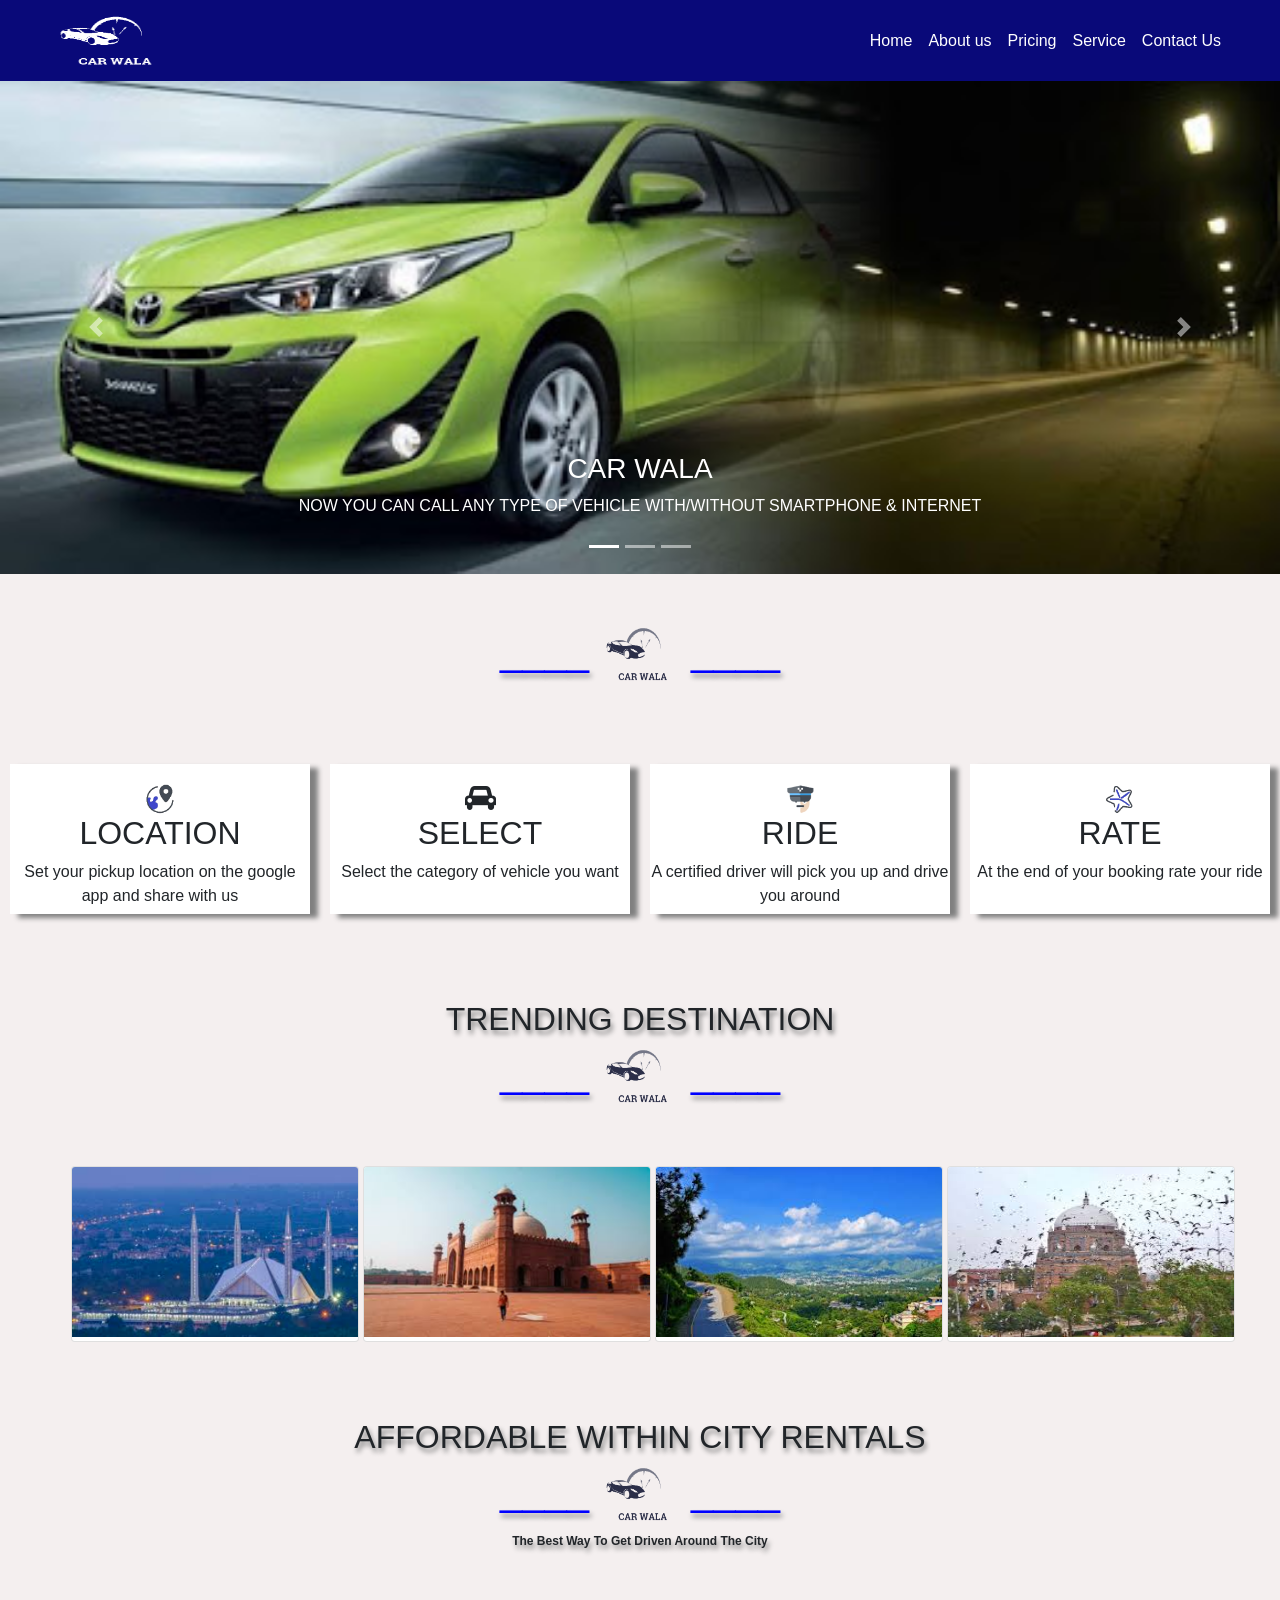
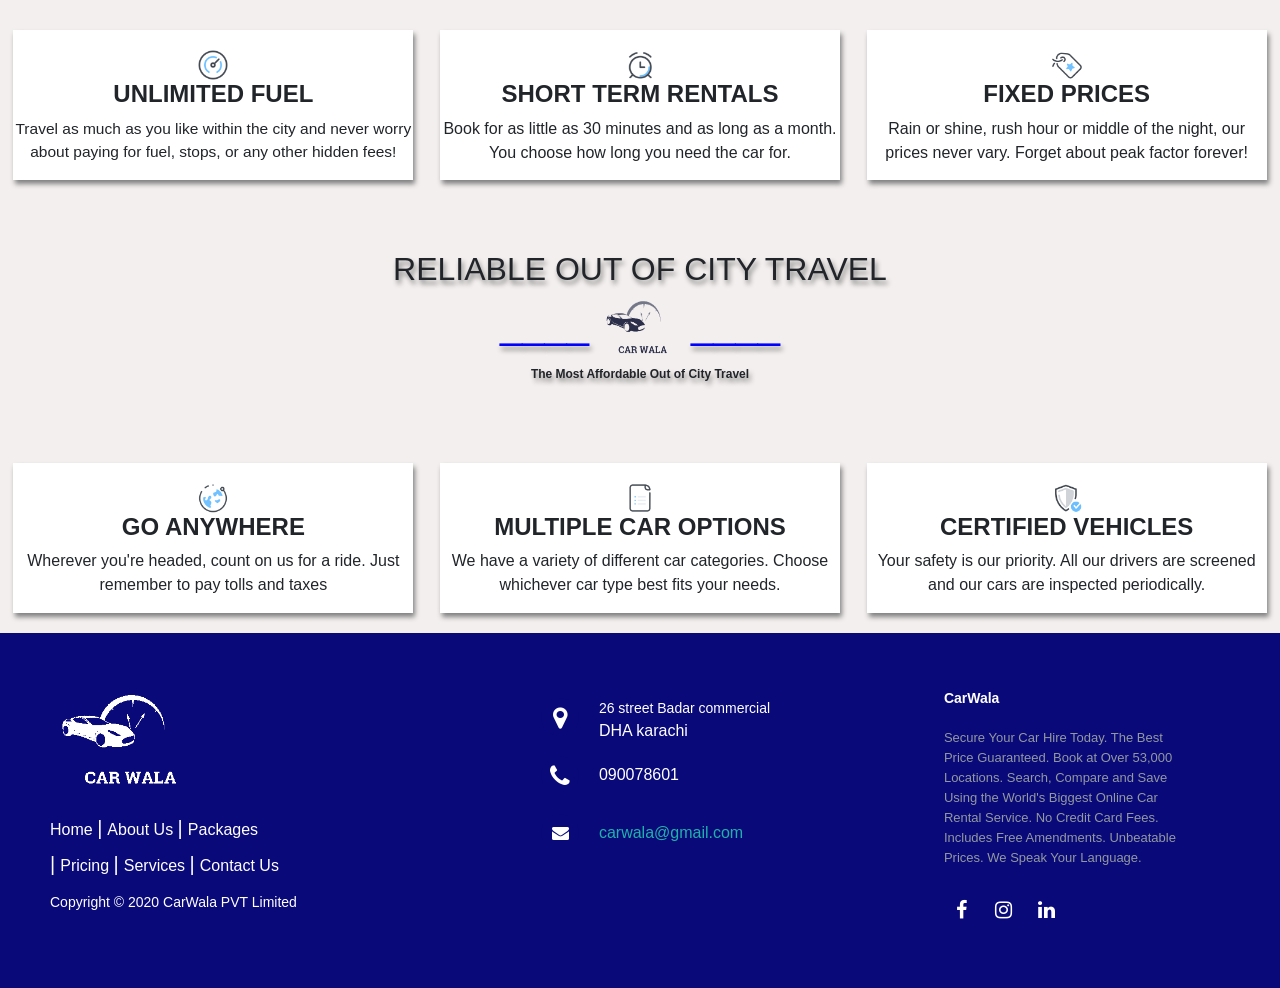
<file: Assignment 4 (Static Website)/index.html>
<!DOCTYPE html>
<html lang="en">

<head>
    <meta charset="UTF-8">
    <meta name="viewport" content="width=device-width, initial-scale=1.0">
    <title>Document</title>
    <link rel="stylesheet" href="https://stackpath.bootstrapcdn.com/bootstrap/4.5.0/css/bootstrap.min.css"
        integrity="sha384-9aIt2nRpC12Uk9gS9baDl411NQApFmC26EwAOH8WgZl5MYYxFfc+NcPb1dKGj7Sk" crossorigin="anonymous">
    <link rel="stylesheet" href="style.css">
    <link rel="stylesheet" href="https://cdnjs.cloudflare.com/ajax/libs/font-awesome/4.7.0/css/font-awesome.min.css">
    <script src="app.js"></script>

</head>

<body>
    <div>
        <nav class="navbar navbar-expand-lg navbar-light bg-light sticky-top">
            <a class="navbar-brand " href="#">
                <img style="margin-left: 35px;" height="55px" width="120px" src="./images/logo2.png" alt="">
            </a>
            <button class="navbar-toggler type=" type="button" data-toggle="collapse" data-target="#navbarText"
                aria-controls="navbarText" aria-expanded="false" aria-label="Toggle navigation ">
                <span class="navbar-toggler-icon "></span>
            </button>
            <div class="collapse navbar-collapse" id="navbarText">
                <ul class="navbar-nav mr-auto">
                </ul>
                <span class="navbar-text">
                    <ul class="navbar-nav mr-auto">
                        <li class="nav-item active">
                            <a class="nav-link" href="index.html">Home <span class="sr-only">(current)</span></a>
                        </li>
                        <li class="nav-item">
                            <a class="nav-link" href="./aboutus.html">About us </a>
                        </li>
                        
                        <li class="nav-item">
                            <a class="nav-link" href="./price.html">Pricing</a>
                        </li>
                        <li class="nav-item">
                            <a class="nav-link" href="service.html">Service</a>
                        </li>
                        <li class="nav-item">
                            <a class="nav-link" href="./contact.html">Contact Us</a>
                        </li>
                    </ul>
                </span>
            </div>
        </nav>
    </div>
    <div id="carouselExampleCaptions" class="carousel slide" data-ride="carousel">
        <ol class="carousel-indicators">
            <li data-target="#carouselExampleCaptions" data-slide-to="0" class="active"></li>
            <li data-target="#carouselExampleCaptions" data-slide-to="1"></li>
            <li data-target="#carouselExampleCaptions" data-slide-to="2"></li>
        </ol>
        <div class="carousel-inner">
            <div class="carousel-item active">
                <img src="./images/slider2.jpg" class="d-block w-100" alt="...">
                <div class="carousel-caption d-none d-md-block">
                    <h3>CAR WALA</h3>
                    <p>NOW YOU CAN CALL ANY TYPE OF VEHICLE WITH/WITHOUT SMARTPHONE & INTERNET</p>
                </div>
            </div>
            <div class="carousel-item">
                <img height="500px" src="./images/slider1.webp" class="d-block w-100" alt="...">

            </div>
            <div class="carousel-item">
                <img src="./images/slider4k.jpg" class="d-block w-100" alt="...">

            </div>
        </div>
        <a class="carousel-control-prev" href="#carouselExampleCaptions" role="button" data-slide="prev">
            <span class="carousel-control-prev-icon" aria-hidden="true"></span>
            <span class="sr-only">Previous</span>
        </a>
        <a class="carousel-control-next" href="#carouselExampleCaptions" role="button" data-slide="next">
            <span class="carousel-control-next-icon" aria-hidden="true"></span>
            <span class="sr-only">Next</span>
        </a>
    </div>
    <div class="card-top">
        <!-- <h3>RENTING CARS HAS NEVER EASY</h3> -->
        <h1 style="color: blue;">____ <img width="80px" height="60px" src="./images/logo.png" alt=""> ____</h1>
    </div>


    <div class="MainClass">

        <div class="card1">
            <div>
                <img width="30px" src="./images/location.png" alt="">
            </div>
            <div>
                <h2>LOCATION</h2>
                <p>Set your pickup location on the google app and share with us</p>
            </div>

        </div>
        <div class="card2">
            <div>
                <i class="fa fa-car" aria-hidden="true"></i>
            </div>
            <div>
                <h2>SELECT</h2>
                <p>Select the category of vehicle you want</p>
            </div>
        </div>
        <div class="card3">
            <div>
                <img width="30px" src="./images/driver.png" alt="">
            </div>
            <div>
                <h2>RIDE</h2>
                <p>A certified driver will pick you up and drive you around</p>

            </div>
        </div>
        <div class="card4">
            <div>
                <img width="30px" src="./images/rating.png" alt="">
            </div>
            <div>
                <h2>RATE</h2>
                <p>At the end of your booking rate your ride</p>
            </div>
        </div>

    </div>
    <!-- Image Gallery -->
    <div class="container">

        <div class="card-top">
            <h2>TRENDING DESTINATION</h2>
            <h1 style="color: blue;">____ <img width="80px" height="60px" src="./images/logo.png" alt=""> ____</h1>
        </div>
        <div class="mediaa">
            <div class="row">
                <div class="col-sm-12 col-md-6 col-lg-3">
                    <div class="card" style="width: 18rem; height: 11rem;">
                        <img class="card-img-top" src="./images/islamabad.png" alt="Card image cap">
                        <div class="overlay">
                            <div class="text">ISLAMABAD</div>
                        </div>
                    </div>
                </div>
                <div class="col-sm-12 col-md-6 col-lg-3">
                    <div class="card" style="width: 18rem; height: 11rem;">
                        <img class="card-img-top" src="./images/lahore.png" alt="Card image cap">
                        <div class="overlay">
                            <div class="text">LAHORE</div>
                        </div>
                    </div>
                </div>

                <div class="col-sm-12 col-md-6 col-lg-3">
                    <div class="card" style="width:18rem; height: 11rem;">
                        <img class="card-img-top" src="./images/mansehra.jpeg" alt="Card image cap">
                        <div class="overlay">
                            <div class="text">MANSEHRA</div>
                        </div>
                    </div>
                </div>

                <div class="col-sm-12 col-md-6 col-lg-3">
                    <div class="card" style="width:18rem; height: 11rem;">
                        <img class="card-img-top" src="./images/multan.jpeg" alt="Card image cap">
                        <div class="overlay">
                            <div class="text">MULTAN</div>
                        </div>
                    </div>
                </div>
            </div>

        </div>
    </div>

    <!-- prices -->
    <div class="card-top">
        <h2>AFFORDABLE WITHIN CITY RENTALS</h2>
        <h1 style="color: blue;">____ <img width="80px" height="60px" src="./images/logo.png" alt=""> ____</h1>
        <p class="para">The Best Way To Get Driven Around The City </p>

    </div>

    <div class="MainClass">


        <div class="card1-1">
            <div>
                <img width="30px" src="./images/unlimited-fuel.png" alt="">
            </div>
            <div>
                <h4><b> UNLIMITED FUEL</b> </h4>
                <p style="font-size: 15.5px;">Travel as much as you like within the city and never worry about paying for fuel, stops, or any other hidden fees!<p>
            </div>

        </div>
        <div class="card2-1">
            <div>
                <img width="30px" src="./images/short-term-rentals-1.png" alt="">
            </div>
            <div>
                <h4> <b>SHORT TERM RENTALS</b> </h4>
                <p>Book for as little as 30 minutes and as long as a month. You choose how long you need the car for.</p>

            </div>
        </div>
        <div class="card3-1">
            <div>
                <img width="30px" src="./images/fix-prices.png" alt="">
            </div>
            <div>
                <h4> <b>FIXED PRICES</b> </h4>
                <p>Rain or shine, rush hour or middle of the night, our prices never vary. Forget about peak factor forever!</p>
            </div>
        </div>

    </div>



    <!-- Reliable -->
    <div class="card-top">
        <h2>RELIABLE OUT OF CITY TRAVEL</h2>
        <h1 style="color: blue;">____ <img width="80px" height="60px" src="./images/logo.png" alt=""> ____</h1>
        <p class="para">The Most Affordable Out of City Travel</p>

    </div>
    <div class="MainClass">


        <div class="card1-1">
            <div>
                <img width="30px" src="./images/go-anywhere.png" alt="">
            </div>
            <div>
                <h4><b>GO ANYWHERE</b> </h4>
                <p>Wherever you're headed, count on us for a ride. Just remember to pay tolls and taxes</p>
            </div>

        </div>
        <div class="card2-1">
            <div>
                <img width="30px" src="./images/multiple-options.png" alt="">
            </div>
            <div>
                <h4> <b>MULTIPLE CAR OPTIONS</b> </h4>
                <p>We have a variety of different car categories. Choose whichever car type best fits your needs.</p>

            </div>
        </div>
        <div class="card3-1">
            <div>
                <img width="30px" src="./images/certified-cars-1.png" alt="">
            </div>
            <div>
                <h4> <b>CERTIFIED VEHICLES</b> </h4>
                <p>Your safety is our priority. All our drivers are screened and our cars are inspected periodically.
                </p>
            </div>
        </div>

    </div>

    </div>

    <!-- footer -->
    <footer class="footer-distributed">

        <div class="footer-left">

            <h3><img height="102px" src="./images/logo2.png" alt=""></h3>

            <p class="footer-links">
                <a href="#" class="link-1">Home</a>

                <a href="#">About Us</a>

                <a href="#">Packages</a>
                <br>

                <a href="#">Pricing</a>

                <a href="#">Services</a>

                <a href="#">Contact Us</a>
            </p>

            <p class="footer-company-name">Copyright © 2020 CarWala PVT Limited</p>
        </div>

        <div class="footer-center">

            <div>
                <i class="fa fa-map-marker"></i>
                <p><span>26 street Badar commercial</span> DHA karachi</p>
            </div>

            <div>
                <i class="fa fa-phone"></i>
                <p>090078601</p>
            </div>

            <div>
                <i class="fa fa-envelope"></i>
                <p><a href="mailto:support@company.com">carwala@gmail.com</a></p>
            </div>

        </div>

        <div class="footer-right">

            <p class="footer-company-about">
                <span>CarWala</span>
                Secure Your Car Hire Today. The Best Price Guaranteed. Book at Over 53,000 Locations.
                Search, Compare and Save Using the World's Biggest Online Car Rental Service. No Credit Card Fees.
                Includes Free Amendments. Unbeatable Prices. We Speak Your Language.</p>

            <div class="footer-icons">

                <a href="#"><i class="fa fa-facebook"></i></a>
                <a href="#"><i class="fa fa-instagram"></i></a>
                <a href="#"><i class="fa fa-linkedin"></i></a>
            </div>

        </div>

    </footer>

    <script src="https://code.jquery.com/jquery-3.5.1.slim.min.js"
        integrity="sha384-DfXdz2htPH0lsSSs5nCTpuj/zy4C+OGpamoFVy38MVBnE+IbbVYUew+OrCXaRkfj"
        crossorigin="anonymous"></script>
    <script src="https://cdn.jsdelivr.net/npm/popper.js@1.16.0/dist/umd/popper.min.js"
        integrity="sha384-Q6E9RHvbIyZFJoft+2mJbHaEWldlvI9IOYy5n3zV9zzTtmI3UksdQRVvoxMfooAo"
        crossorigin="anonymous"></script>
    <script src="https://stackpath.bootstrapcdn.com/bootstrap/4.5.0/js/bootstrap.min.js"
        integrity="sha384-OgVRvuATP1z7JjHLkuOU7Xw704+h835Lr+6QL9UvYjZE3Ipu6Tp75j7Bh/kR0JKI"
        crossorigin="anonymous"></script>
</body>

</html>
</file>
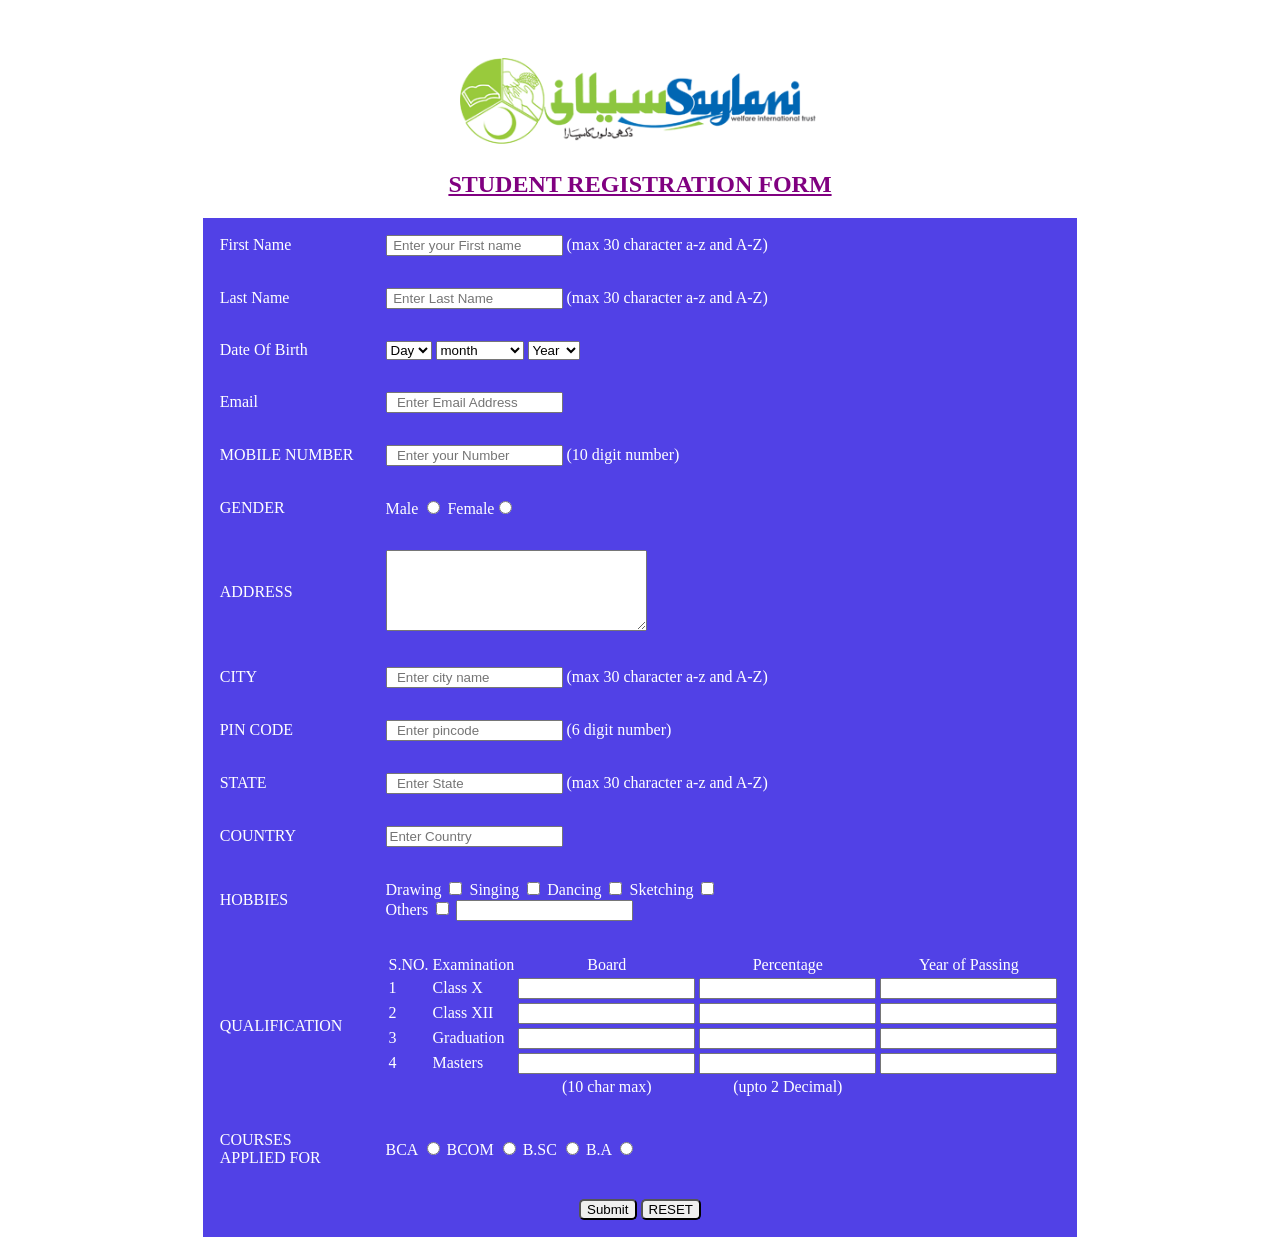
<file: public/index.html>
<!DOCTYPE html>
<html lang="en">
<head>
    <meta charset="UTF-8">
    <meta name="viewport" content="width=device-width, initial-scale=1.0">
    <title>Document</title>
    <link rel="stylesheet" href="style.css">
</head>
<body>
    <img class="logo" src="./images/Saylani-logo.png" alt="logo">
    <h2 class="heading"><center><u><b> STUDENT REGISTRATION FORM</b></u></center></h2>
    <div>
        <center >
            <form action="">
                <table cellpadding=15; class="container" >
                    <tr>
                        <td>First Name</td>
                        <td><input type="text" name="First Name" maxlength="30" placeholder=" Enter your First name">  (max 30 character a-z and A-Z)</td>
                        
                    </tr>
                    <tr>
                        <td>Last Name</td>
                        <td><input type="text" name="Last Name" maxlength="30" placeholder=" Enter Last Name"> (max 30 character a-z and A-Z)</td>
                    </tr>
                    <tr>
                        <td>Date Of Birth</td>
                        <td>
                        
                        <select name="Date">
                            <option>Day</option>
                            <option>01</option>
                            <option>02</option>
                            <option>03</option>
                            <option>04</option>
                            <option>05</option>
                            <option>06</option>
                            <option>07</option>
                            <option>08</option>
                            <option>09</option>
                            <option>10</option>
                            <option>11</option>
                            <option>12</option>
                            <option>13</option>
                            <option>14</option>
                            <option>15</option>
                            <option>16</option>
                            <option>17</option>
                            <option>18</option>
                            <option>19</option>
                            <option>20</option>
                            <option>21</option>
                            <option>22</option>
                            <option>23</option>
                            <option>24</option>
                            <option>25</option>
                            <option>26</option>
                            <option>27</option>
                            <option>28</option>
                            <option>29</option>
                            <option>30</option>
                            <option>31</option>
                        </select>
                        <select name="month">
                            <option>month</option>
                            <option>January</option>
                            <option>February</option>
                            <option>March</option>
                            <option>April</option>
                            <option>May</option>
                            <option>June</option>
                            <option>July</option>
                            <option>August</option>
                            <option>September</option>
                            <option>October</option>
                            <option>November</option>
                            <option>December</option>
                        </select>

                        <select name="Year">
                            <option>  Year </option>
                            <option value="1993">1993</option>
                            <option value="1992">1992</option>
                            <option value="1991">1991</option>
                            <option value="1990">1990</option>
                            <option value="1989">1989</option>
                            <option value="1988">1988</option>
                            <option value="1987">1987</option>
                            <option value="1986">1986</option>
                            <option value="1985">1985</option>
                            <option value="1984">1984</option>
                            <option value="1983">1983</option>
                            <option value="1982">1982</option>
                            <option value="1981">1981</option>
                            <option value="1980">1980</option>
                            <option value="1979">1979</option>
                            <option value="1978">1978</option>
                            <option value="1977">1977</option>
                            <option value="1976">1976</option>
                            <option value="1975">1975</option>
                            <option value="1974">1974</option>
                            <option value="1973">1973</option>
                            <option value="1972">1972</option>
                            <option value="1971">1971</option>
                            <option value="1970">1970</option>
                            <option value="1969">1969</option>
                            <option value="1968">1968</option>
                            <option value="1967">1967</option>
                            <option value="1966">1966</option>
                            <option value="1965">1965</option>
                            <option value="1964">1964</option>
                            <option value="1963">1963</option>
                            <option value="1962">1962</option>
                            <option value="1961">1961</option>
                            <option value="1960">1960</option>
                            <option value="1959">1959</option>
                            <option value="1958">1958</option>
                            <option value="1957">1957</option>
                            <option value="1956">1956</option>
                            <option value="1955">1955</option>
                            <option value="1954">1954</option>
                            <option value="1953">1953</option>
                            <option value="1952">1952</option>
                            <option value="1951">1951</option>
                            <option value="1950">1950</option>
                            <option value="1949">1949</option>
                            <option value="1948">1948</option>
                            <option value="1947">1947</option>
                        </select>
                    </Td>
                    </tr>
                    <tr>
                        <td>Email </td>
                        <td><input type="email" name="email" maxlength="30" placeholder="  Enter Email Address"></td>
                    </tr>
                    <tr>
                        <td>MOBILE NUMBER</td>
                        <td><input type="number" name="number" maxlength="10" placeholder="  Enter your Number"> (10 digit number)</td>
                    </tr>
                    <tr>
                        <td>GENDER</td>
                        <td>
                            Male <input type="radio" name="GENDER">
                            Female<input type="radio" name="GENDER"> 
                        </td>
                    </tr>
                    <tr>
                        <td>ADDRESS</td>
                        <td><textarea name="ADDRESS" cols="30" rows="5"></textarea></td>
                    </tr>
                    <tr>
                        <td>CITY</td>
                        <td><input type="text" name="CITY" placeholder="  Enter city name" maxlength="30">  (max 30 character a-z and A-Z)</td>
                    </tr>
                    <tr>
                        <td>PIN CODE</td>
                        <td><input type="number" name="PIN CODE" maxlength="6" placeholder="  Enter pincode">  (6 digit number)</td>
                    </tr>
                    <tr>
                        <td>STATE</td>
                        <td><input type="text" name="STATE" maxlength="30" placeholder="  Enter State">  (max 30 character a-z and A-Z)</td>
                    </tr>
                    <tr>
                        <td>COUNTRY</td>
                        <td><input type="text" name="COUNTRY" placeholder="Enter Country "></td>
                    </tr>
                    <tr>
                        <td>HOBBIES</td>
                        <td>
                            Drawing <input type="checkbox" name="HOBBIES" >
                            Singing <input type="checkbox" name="HOBBIES">
                            Dancing <input type="checkbox" name="HOBBIES">
                            Sketching <input type="checkbox" name="HOBBIES"><br>
                            Others <input type="checkbox" name="HOBBIES">
                            <input type="text" name="HOBBIES" >
                        </td>
                    </tr>
             <tr>
                <td>QUALIFICATION</td>
                <td>
                    <table cellpading='15'>
                        <tr>
                            <td>
                                S.NO.
                            </td>
                            <td >Examination</td>
                            <td style="text-align: center;">Board</td>
                            <td style="text-align: center;">
                                Percentage
                            </td>
                            <td style="text-align: center;">Year of Passing</td>
                        </tr>
                        <tr>
                            <td >1</td>
                            <td >Class X</td>
                            <td>
                                <input type="text" name="Examination">
                            </td>
                            <td>
                                <input type="text" name="Board">
                            </td>
                            <td>        
                                <input type="text" name="Percentage">
                            </td>
                            <tr>
                                <td >2</td>
                                <td >Class XII</td>
                                <td>
                                    <input type="text" name="Examination">
                                </td>
                                <td>
                                    <input type="text" name="Board">
                                </td>
                                <td>        
                                    <input type="text" name="Percentage">
                                </td>
                                <tr>
                                    <td >3</td>
                                    <td >Graduation</td>
                                    <td>
                                        <input type="text" name="Examination">
                                    </td>
                                    <td>
                                        <input type="text" name="Board">
                                    </td>
                                    <td>        
                                        <input type="text" name="Percentage">
                                    </td>
                                    <tr>
                                        <td >4</td>
                                        <td >Masters</td>
                                        <td>
                                            <input type="text" name="Examination">
                                        </td>
                                        <td>
                                            <input type="text" name="Board">
                                        </td>
                                        <td>        
                                            <input type="text" name="Percentage">
                                        </td>
                                    <tr>
                                        <td></td>
                                        <td></td>
                                        <td style="text-align: center;">    (10 char max)</td>
                                        <td style="text-align: center;">(upto 2 Decimal)</td>
                                    </tr>
                                    
                            </table>
                        </td>
                        <tr>
                            <td>COURSES <br> APPLIED FOR</td>
                            <td>
                                BCA <input type="radio" name="COURSES">
                                BCOM <input type="radio" name="COURSES">
                                B.SC <input type="radio" name="COURSES">
                                B.A <input type="radio" name="COURSES">
                            </td>
                            
                        </tr>

                    </tr>
                </tr>
                
                <tr>
                    <td colspan=3 class="BTM">
                        <a href="./child.html"><button type="button" style="border-radius: 5px;">Submit</button></a>
                        
                        <button type="reset" style="border-radius: 5px;">RESET</button>
                            
                    </td>
                </tr>

                    
            </table>
            </form>
        
        </center>
    </div>
    
</body>
</html>
</file>
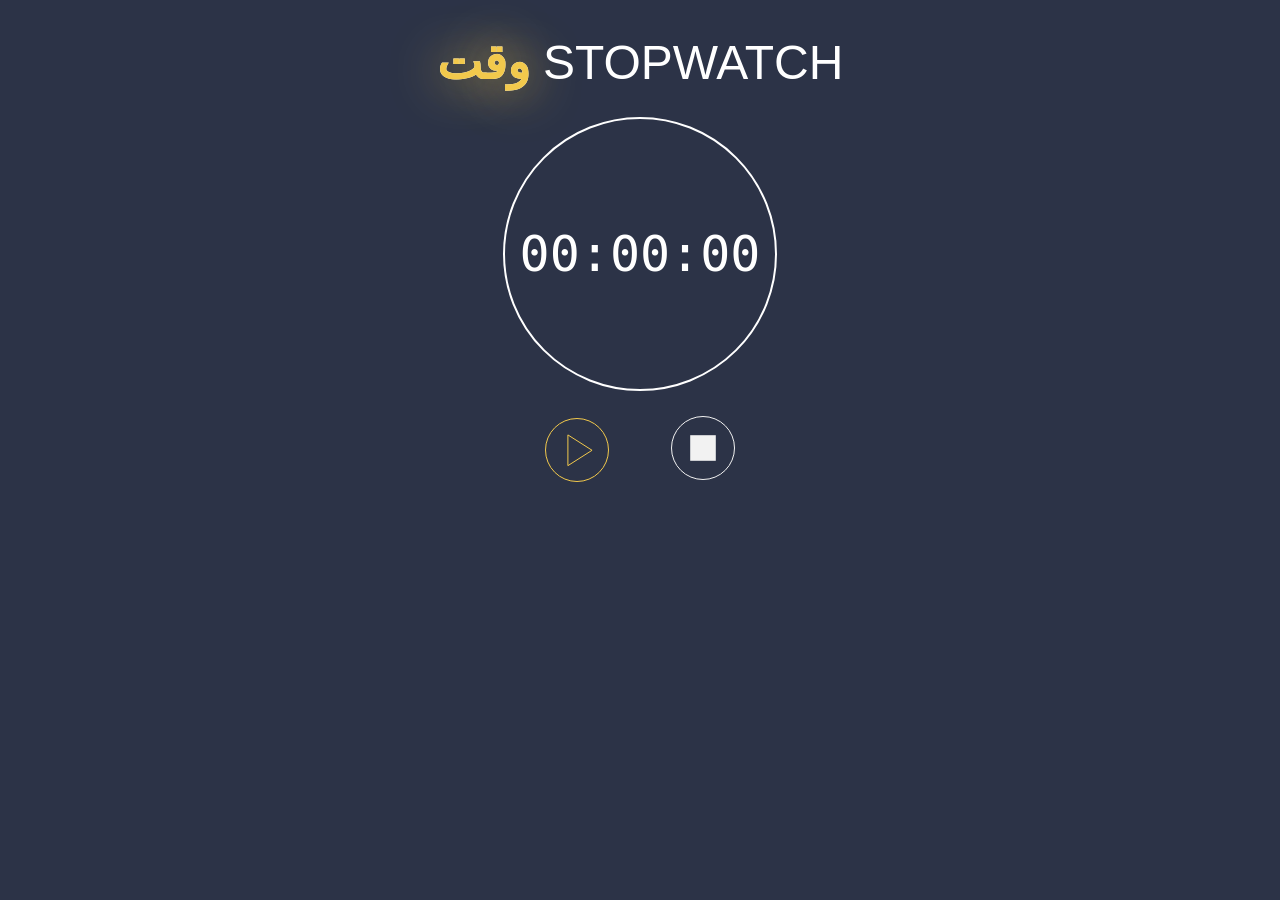
<file: stopwatch/index.html>
<!DOCTYPE html>
<html lang="en">
  <head>
    <meta charset="UTF-8" />
    <meta name="viewport" content="width=device-width, initial-scale=1.0" />
    <title>Gold Stopwatch</title>
    <link rel="stylesheet" href="style.css" />
    
  </head>

  <body>
    <div class="stopwatch">
      <h1><span class="gold">وقت</span> STOPWATCH</h1>
      <div class="circle">
        <span class="time" id="display">00:00:00</span>
      </div>

      <div class="controls">
        <button class="buttonPlay">
          <img id="playButton" src="./images/play-button_opkxmt.svg">
          <img id="pauseButton" src="./images/pause-button_pinhpy.svg"> </button>

        <button class="buttonReset">
          <img id="resetButton" src="./images/reset-button_mdv6wf.svg" />
        </button>
      </div>
    </div>
    <script src="script.js"></script>
  </body>
</html>
</file>
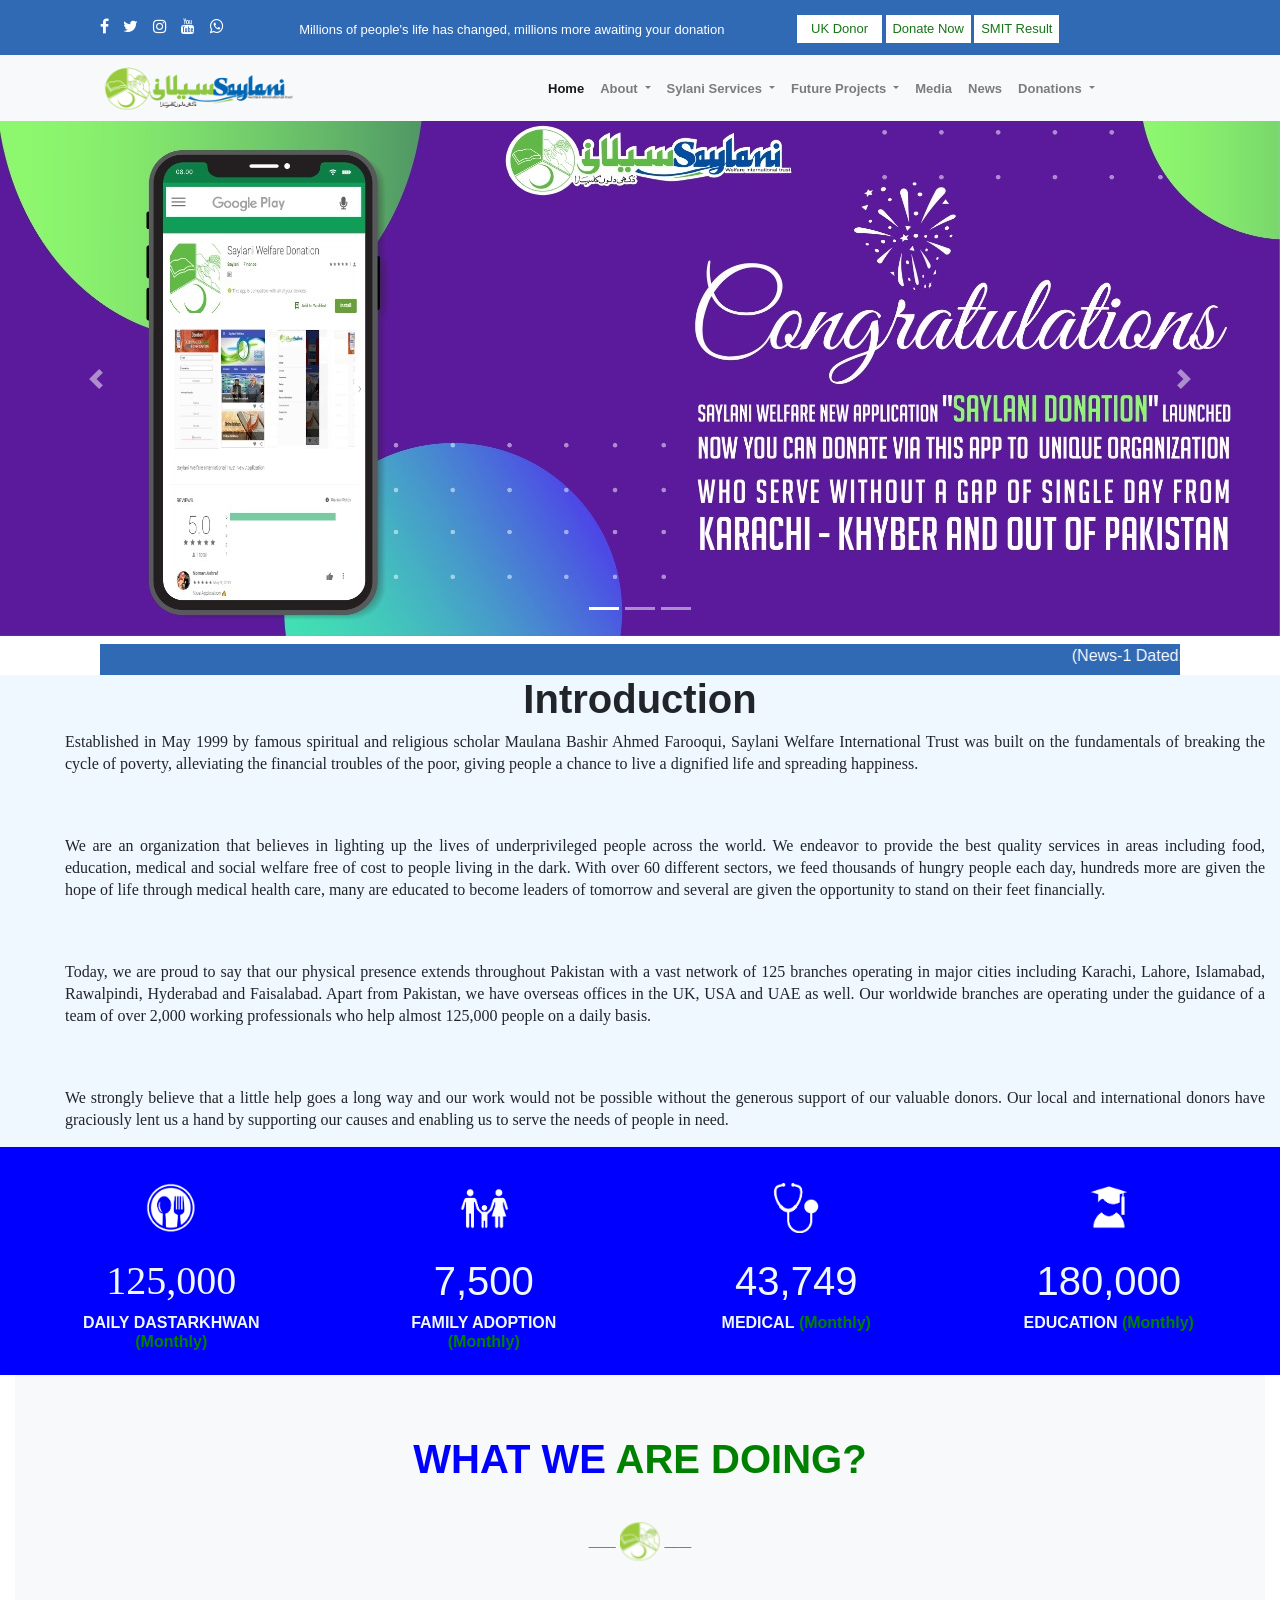
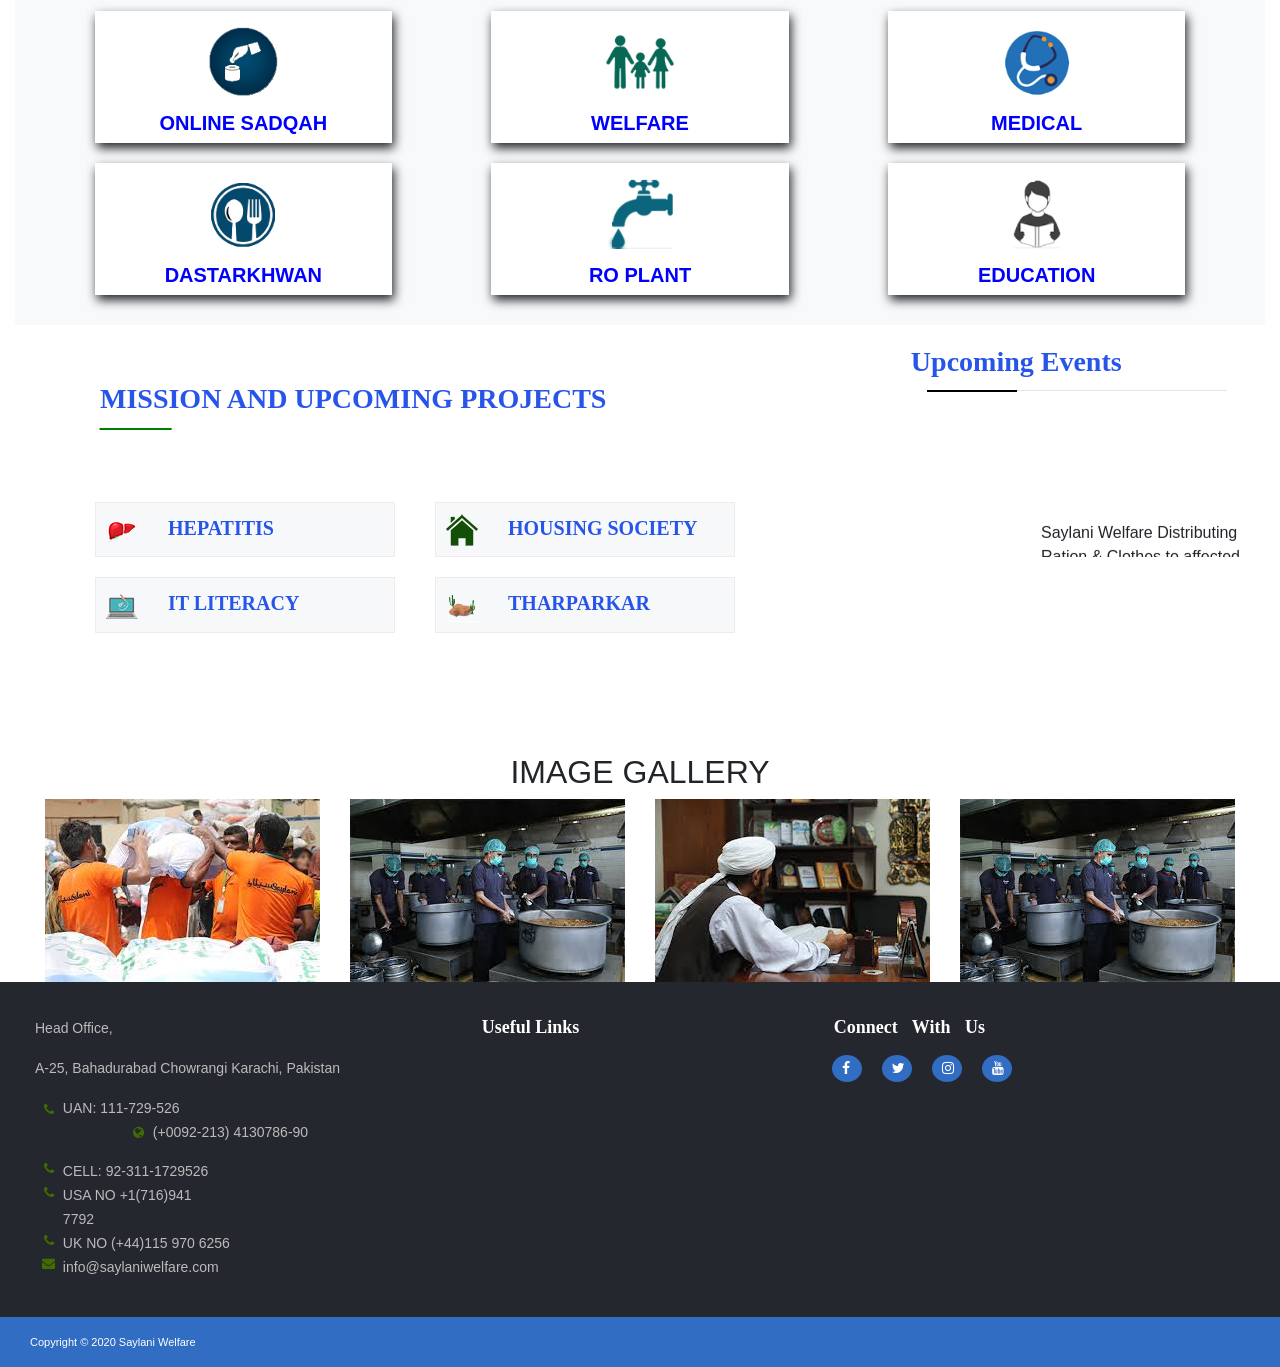
<file: Assignment 3 (Saylani Home Page)/public/index.html>
<!doctype html>
<html>

<head>
	<meta charset="utf-8">
	<title>Untitled Document</title>
	<link rel="stylesheet" href="style.css">
	<link rel="stylesheet" href="https://stackpath.bootstrapcdn.com/bootstrap/4.4.1/css/bootstrap.min.css">
	<link rel="stylesheet" href="https://stackpath.bootstrapcdn.com/font-awesome/4.7.0/css/font-awesome.min.css">
</head>

<body>

	<div style="padding-left: 100px;" class="container-fluid topnav">
		<div class="row">
			<div class="col-lg-2 col-md-3  socialicon">

				<a><i class="fa fa-facebook" style="color: white;"></i></a>
				<a><i class="fa fa-twitter" style="color: white;"></i></a>
				<a><i class="fa fa-instagram" style="color: white;"></i></a>
				<a><i class="fa fa-youtube" style="color: white;"></i></a>
				<a><i class="fa fa-whatsapp" style="color: white;"></i></a>

			</div>

			<div class="col-lg-5 col-md-5  toptext">
				<a>Millions of people's life has changed, millions more awaiting your donation</a>
			</div>
			<div class="col-md-4  topnavbutton">
				<a><button type="button" class="tpbtn"> UK Donor </button></a>
				<a><button type="button" class="tpbtn"> Donate Now </button></a>
				<a><button type="button" class="tpbtn"> SMIT Result </button></a>
			</div>
		</div>
	</div>
	<nav style="padding-left: 100px;" class="navbar navbar-expand-lg navbar-light bg-light">
		<div class="main">
			<div class="sylani">
				<img src="./images/saylanilogo.png" style="height:50px; width:200px;" alt="sylani">
			</div>
		</div>
		<button class="navbar-toggler" type="button" data-toggle="collapse" data-target="#navbarNavDropdown"
			aria-controls="navbarNavDropdown" aria-expanded="false" aria-label="Toggle navigation">
			<span class="navbar-toggler-icon"></span>
		</button>
		<div style="margin-left: 200px; padding-left: 40px;" class="collapse navbar-collapse " id="navbarNavDropdown">
			<ul class="navbar-nav">
				<li class="nav-item active">
					<a class="nav-link" href="#">
						<bold>Home</bold><span class="sr-only">(current)</span>
					</a>
				</li>
				<li class="nav-item dropdown">
					<a class="nav-link dropdown-toggle" href="#" id="navbarDropdownMenuLink" role="button"
						data-toggle="dropdown" aria-haspopup="true" aria-expanded="false">
						<bold>About</bold><span class="sr-only">(current)</span>
					</a>
					<div class="dropdown-menu" aria-labelledby="navbarDropdownMenuLink">
						<a class="dropdown-item" href="#">Introduction</a>
						<a class="dropdown-item" href="#">Chairman Message</a>
						<a class="dropdown-item" href="#">Sylani Annual Report</a>
					</div>
				</li>
				<li class="nav-item dropdown">
					<a class="nav-link dropdown-toggle" href="#" id="navbarDropdownMenuLink" role="button"
						data-toggle="dropdown" aria-haspopup="true" aria-expanded="false">
						<bold>Sylani Services</bold> <span class="sr-only">(current)</span>
					</a>
					<div class="dropdown-menu" aria-labelledby="navbarDropdownMenuLink">
						<a class="dropdown-item" href="#">Education</a>
						<a class="dropdown-item" href="#">Medical</a>
						<a class="dropdown-item" href="#">Welfare</a>
						<a class="dropdown-item" href="#">Hajj Application Form</a>
						<a class="dropdown-item" href="#">Sylani Dastarkhawan</a>
						<a class="dropdown-item" href="#">Sylani Ro Plant</a>
						<a class="dropdown-item" href="#">Online Sadqah</a>
						<a class="dropdown-item" href="#">Online Taweezat/Istekhara</a>
						<a class="dropdown-item" href="#">Sylani Job Bank</a>
						<a class="dropdown-item" href="#">Online Quran Academy</a>
						<a class="dropdown-item" href="#">Books</a>
						<a class="dropdown-item" href="#">Sylani Massajid</a>
					</div>
				</li>
				<li class="nav-item dropdown">
					<a class="nav-link dropdown-toggle" href="#" id="navbarDropdownMenuLink" role="button"
						data-toggle="dropdown" aria-haspopup="true" aria-expanded="false">
						<bold>Future Projects</bold><span class="sr-only">(current)</span>
					</a>
					<div class="dropdown-menu" aria-labelledby="navbarDropdownMenuLink">
						<a class="dropdown-item" href="#">Sylani University</a>
						<a class="dropdown-item" href="#">Sylani City</a>
					</div>
				</li>
				<li class="nav-item">
					<a class="nav-link" href="#">Media<span class="sr-only">(current)</span></a>
				</li>
				<li class="nav-item">
					<a class="nav-link" href="#">News<span class="sr-only">(current)</span></a>
				</li>
				<li class="nav-item dropdown">
					<a class="nav-link dropdown-toggle" href="#" id="navbarDropdownMenuLink" role="button"
						data-toggle="dropdown" aria-haspopup="true" aria-expanded="false">
						<bold>Donations</bold><span class="sr-only">(current)</span>
					</a>
					<div class="dropdown-menu" aria-labelledby="navbarDropdownMenuLink">
						<a class="dropdown-item" href="#">Bank Details</a>
						<a class="dropdown-item" href="#">Sadqa</a>
						<a class="dropdown-item" href="#">Aqeeqa</a>
						<a class="dropdown-item" href="#">Other Donation</a>
						<a class="dropdown-item" href="#">Corona Effecties</a>
						<a class="dropdown-item" href="#">Ramzan-2020</a>
						<a class="dropdown-item" href="#">Contact us</a>
					</div>
				</li>
			</ul>
		</div>
	</nav>





	<div id="demo" class="carousel slide" data-ride="carousel">

		<!-- Indicators -->
		<ul class="carousel-indicators">
			<li data-target="#demo" data-slide-to="0" class="active"></li>
			<li data-target="#demo" data-slide-to="1"></li>
			<li data-target="#demo" data-slide-to="2"></li>
		</ul>

		<!-- The slideshow -->
		<div class="carousel-inner">
			<div class="carousel-item active">
				<img width="100%" src="./images/banner.jpeg" alt="slider">
			</div>
			<div class="carousel-item">
				<img width="100%" src="./images/slider2.png" alt="slider">
			</div>
			<div class="carousel-item">
				<img width="100%" src="./images/slider1.png" alt="slider">
			</div>
		</div>

		<!-- Left and right controls -->
		<a class="carousel-control-prev" href="#demo" data-slide="prev">
			<span class="carousel-control-prev-icon"></span>
		</a>
		<a class="carousel-control-next" href="#demo" data-slide="next">
			<span class="carousel-control-next-icon"></span>
		</a>




	</div>
	<div style="background-color: #3069b4; margin-left: 100px; margin-right:100px; margin-top:8px; color: white;">
		<center>
			<marquee direction="left" onmouseover="this.stop();" onmouseout="this.start();">
				(News-1 Dated:15-06-2019) PIAIC Next Phase Admission in Islamabad And Faisalabad".More Details (News-2
				Dated:15-05-2019) Saylani Welfare Announced "Donation Application" . More Details (News-3
				Dated:07-05-2019) Alhamdulillah Saylani Organized 200+ Locations For Iftar And Sehri In This Holy Month
				. More Details (News-4 Dated:08-03-2019) Saylani Welfare Distributing Ration & Clothes to affected
				people of Balochistan. More Details (News-5 Dated:25-02-2019) PIAIC Entrance Exam Merit Ranking List
				Announced. More Details (News-6 Dated:23-02-2019) President of Pakistan (Dr. Arif Alvi) Visited Saylani
				Welfare International Trust HeadOffice Karachi. More Details (News-7 Dated:19-02-2019) Dr Jamil Ahmed
				(Additional Inspector General of Police) & Atiqmir Visit Saylani Welfare International Trust, Saylani
				Mass I.T. Training. More Details
			</marquee>
		</center>
	</div>
	<div class="container-fluid ">
		<div class="row">

			<div class="container-fluid conintro">
				<h1><b>Introduction</b></h1>
			</div>
		</div>
		<div class="row">
			<div class="container-fluid col-lg-12  content">



				<p>Established in May 1999 by famous spiritual and religious scholar Maulana Bashir Ahmed Farooqui,
					Saylani Welfare International Trust was built on the fundamentals of breaking the cycle of poverty,
					alleviating the financial troubles of the poor, giving people a chance to live a dignified life and
					spreading happiness.</p>
				<br>
				<br>

				<p>We are an organization that believes in lighting up the lives of underprivileged people across the
					world. We endeavor to provide the best quality services in areas including food, education, medical
					and social welfare free of cost to people living in the dark. With over 60 different sectors, we
					feed thousands of hungry people each day, hundreds more are given the hope of life through medical
					health care, many are educated to become leaders of tomorrow and several are given the opportunity
					to stand on their feet financially.</p>
				<br>
				<br>

				<p>Today, we are proud to say that our physical presence extends throughout Pakistan with a vast network
					of 125 branches operating in major cities including Karachi, Lahore, Islamabad, Rawalpindi,
					Hyderabad and Faisalabad. Apart from Pakistan, we have overseas offices in the UK, USA and UAE as
					well. Our worldwide branches are operating under the guidance of a team of over 2,000 working
					professionals who help almost 125,000 people on a daily basis.</p>
				<br>
				<br>

				<p>We strongly believe that a little help goes a long way and our work would not be possible without the
					generous support of our valuable donors. Our local and international donors have graciously lent us
					a hand by supporting our causes and enabling us to serve the needs of people in need.

				</p>
			</div>
		</div>
	</div>

	<div class="container-fluid parent">




		<div class="col-12">
			<div class="row">
				<div class="container col-lg-2  stats">
					<img src="./images/icon_food_png.png" height="50px">
					<h1 style="font-family: 'Merriweather', serif; font-size: 42;"> 125,000 </h1>

					<h6><b>DAILY DASTARKHWAN</b> <label style="color: green;">
							<h6><b>(Monthly)</b></h6>
						</label></h6>


				</div>
				<div class="container col-lg-2 stats">
					<img src="./images/icon_family_png.png" height="50px">
					<h1>7,500</h1>

					<h6><b>FAMILY ADOPTION</b> <label style="color: green;">
							<h6><b>(Monthly)</b></h6>
						</label></h6>

				</div>
				<div class="container col-lg-2 stats">
					<img src="./images/icon_medical_png.png" height="50px">
					<h1> 43,749</h1>
					<h6><b>MEDICAL</b> <label style="color: green;">
							<h6><b>(Monthly)</b></h6>
						</label></h6>

				</div>



				<div class="container col-lg-2 stats">
					<img src="./images/icon_education_png.png" height="50px">
					<h1> 180,000</h1>
					<h6><b>EDUCATION</b> <label style="color: green;">
							<h6><b>(Monthly)</b></h6>
						</label></h6>
				</div>

			</div>
		</div>
		<div style="padding-bottom: 30px;" class=" container-fluid working bg-light ">


			<div class="row">
				<div class="col-12">
					<div class="container-fluid col-lg-12 workhead">
						<h1 style="text-align: center;"> <span style="color: blue;"><b> WHAT WE </span> <span
								style="color: green;"> ARE DOING?</b></span></h1>
						<span style="color: darkgreen;"> <b> ___ </b> </span>
						<img width="40px" height="40px" src="./images/favicon.png" alt="intro">
						<span style="color: darkgreen;"> <b> ___ </b> </span>


					</div>
				</div>
			</div>

			<div class="container-fluid service bg-light">
				<div class="col-12">
					<div class="row">
						<div class="container col-md-3 parts bg-white">
							<img width="70px" height="70px" src="./images/onlinesadqah.png" height="100px;">
							<br>

							<h5 style="color:blue;"><b>ONLINE SADQAH</b></h5>

						</div>
						<div class="container col-md-3  parts bg-white">

							<img width="70px" height="70px" src="./images/welfare.png" height="100px;">
							<br>

							<h5 style="color:blue;"><b>WELFARE</b></h5>
						</div>

						<div class=" container col-md-3  parts bg-white">
							<img width="70px" height="70px" src="./images/medical.png" height="100px;">
							<br>

							<h5 style="color:blue;"><b>MEDICAL</b></h5>
						</div>
					</div>
					<div class="row">

						<div class="container col-md-3 parts bg-white">
							<img width="70px" height="70px" src="./images/Dastarkhwan.png" height="50px;">
							<br>
							<h5 style="color:blue;"><b>DASTARKHWAN</b></h5>

						</div>
						<div class="container col-md-3 parts bg-white">
							<img width="70px" height="70px" src="./images/ROPLANT.png" height="50px;">
							<br>

							<h5 style="color:blue;"><b>RO PLANT</b></h5>

						</div>

						<div class="container col-md-3 parts bg-white">
							<img width="70px" height="70px" src="./images/education.png" height="100px;">
							<br>

							<h5 style="color:blue;"><b>EDUCATION</b></h5>
						</div>
					</div>
				</div>
			</div>
		</div>
	</div>

	<!-- Upcoming project -->
	<div class="section8a">
		<h3> MISSION AND UPCOMING PROJECTS </h3>
		<h2>____</h2>
	</div>
	<div class="main2">
		<h3>Upcoming Events </h3>
		<hr>
		<div class="viv">
			<marquee direction="up" width="202" height="150" scrollamount="2" onmouseover="this.stop();"
				onmouseout="this.start();">
				Saylani Welfare Distributing Ration & Clothes to affected people of Balochistan .More Details <br><br>

				Entry Test Accouncement (Graphic Designing Video Editing/Animation Course) On Sunday 3rd March
				2019 @ 11:00Am Vanue: 4rh Floor, Saylani Welfare International Trust HeadOffice Bahadurabad
				<br><br>

				Dr Jamil Ahmed (Additional Inspector General of Police) Atiqmir Visit Saylani Welfare
				International Trust, Saylani Mass I.T. Training .More Details <br><br>
				PIAIC Entrance Exam Merit Ranking List Announced.More Details <br><br> President of Pakistan
				(Dr. Arif Alvi) Visited Saylani Welfare International Trust HeadOffice Karachi.
				<br><br>
				PIAIC Entrance Exam Merit Ranking List Announced.More Details


			</marquee>
		</div>
	</div>


	<div class="section8b">
		<div class="box1">
			<a href="#"><img src="./images/Hepatitis.png"></a>
			<p> HEPATITIS </p>
		</div>

		<div class="box1">
			<a href="#"><img src="./images/housing.png"></a>
			<p> HOUSING SOCIETY </p>
		</div>

	</div>



	<div class="section8bb">
		<div class="box1">
			<a href="#"><img src="./images/IT.png"></a>
			<p> IT LITERACY </p>
		</div>

		<div class="box1">
			<a href="#"><img src="./images/tharparkar.png"></a>
			<p> THARPARKAR </p>
		</div>
	</div>


	<div class="container-fluid  f2">
		<h2>IMAGE GALLERY</h2>
		<div class="row">
			<div class="col-12">
				<div class="container-fluid  gallery">

					<div class="container col-lg-3 contain">
						<img src="./images/saylani-welfare2.jpg" class="img-fluid image">
						<div class="overlay">
							<a href="#" class="icon" title="User Profile">
								<i class="fa fa-comment"></i>
							</a>
						</div>
					</div>
					<div class="container col-lg-3 contain">
						<img src="./images/saylani-welfare4.jpg" class="img-fluid image">
						<div class="overlay">
							<a href="#" class="icon" title="User Profile">
								<i class="fa fa-comment"></i>
							</a>
						</div>
					</div>
					<div class="container col-lg-3 contain">
						<img src="./images/saylani-welfare3.jpg" class="img-fluid image">
						<div class="overlay">
							<a href="#" class="icon" title="User Profile">
								<i class="fa fa-comment"></i>
							</a>
						</div>
					</div>
					<div class="container col-lg-3 contain">
						<img src="./images/saylani-welfare4.jpg" class="img-fluid image">
						<div class="overlay">
							<a href="#" class="icon" title="User Profile">
								<i class="fa fa-comment"></i>
							</a>
						</div>
					</div>
				</div>
			</div>
		</div>
	</div>
	<!-- Footer section -->


	<div class=" container-fluid footermaincontainer">
		<div style="background-color: rgb(37, 39, 46);" class="row  ">
			<div class="col-md-4 footercolumns footer">
				<p>Head Office,</p>
				<p>A-25, Bahadurabad Chowrangi Karachi, Pakistan</p>
				<ul class="fa-ul this ">

					<li style="padding-right: 190px;">

						<i class="fa-li fa fa-phone"></i>
						<span>UAN: 111-729-526</span>
					</li>
					

					<li id="that">
						<i class="fa-li fa fa-globe"></i>
						<span>(+0092-213) 4130786-90</span>

					</li>
					<br>
				</ul>
				<ul  class="fa-ul">
					<li><i class="fa-li fa fa-phone"></i><span>CELL: 92-311-1729526</span></li>
					<br>

					<li style="padding-right: 220px;"><i class="fa-li fa fa-phone"></i><span>USA NO +1(716)941 7792</span></li>
					<br>

					<li><i class="fa-li fa fa-phone"></i><span>UK NO (+44)115 970 6256</span></li>
					<br>

					<li><i class="fa-li fa fa-envelope"></i><span>info@saylaniwelfare.com</span></li>



				</ul>
			</div>
			<div class="col-md-3 footercolumns usefullinks">
				<h4>Useful Links</h4>

			</div>

			<div class="  col-md-3  footercolumns socialicon usefullinks">

				<h4 id="hconnectwithus">Connect With Us</h4>


				<ul class="styled-icons icon-dark icon-theme-colored icon-circled icon-sm">

					<li><a href="https://www.facebook.com/pg/saylaniwelfare" target="_blank"><i
								class="fa fa-facebook"></i></a></li>

					<li><a href="https://twitter.com/OfficialSwit" target="_blank"><i class="fa fa-twitter"></i></a>
					</li>

					<li><a href="https://www.instagram.com/saylaniwelfare/" target="_blank"><i
								class="fa fa-instagram text-white"></i></a></li>

					<li><a href="https://www.youtube.com/c/SaylaniWelfareTrustOfficialPage" target="_blank"><i
								class="fa fa-youtube text-white"></i></a></li>

				</ul>
			</div>
		</div>

		<!-- copyright -->

	</div>

	<div class="col-md-12" id="copyright">
		<p>Copyright © 2020 Saylani Welfare</p>

	</div>


	<script src="https://code.jquery.com/jquery-3.2.1.slim.min.js"
		integrity="sha384-KJ3o2DKtIkvYIK3UENzmM7KCkRr/rE9/Qpg6aAZGJwFDMVNA/GpGFF93hXpG5KkN"
		crossorigin="anonymous"></script>
	<script src="https://cdnjs.cloudflare.com/ajax/libs/popper.js/1.12.9/umd/popper.min.js"
		integrity="sha384-ApNbgh9B+Y1QKtv3Rn7W3mgPxhU9K/ScQsAP7hUibX39j7fakFPskvXusvfa0b4Q"
		crossorigin="anonymous"></script>
	<script src="https://maxcdn.bootstrapcdn.com/bootstrap/4.0.0/js/bootstrap.min.js"
		integrity="sha384-JZR6Spejh4U02d8jOt6vLEHfe/JQGiRRSQQxSfFWpi1MquVdAyjUar5+76PVCmYl"
		crossorigin="anonymous"></script>
</body>

</html>
</file>
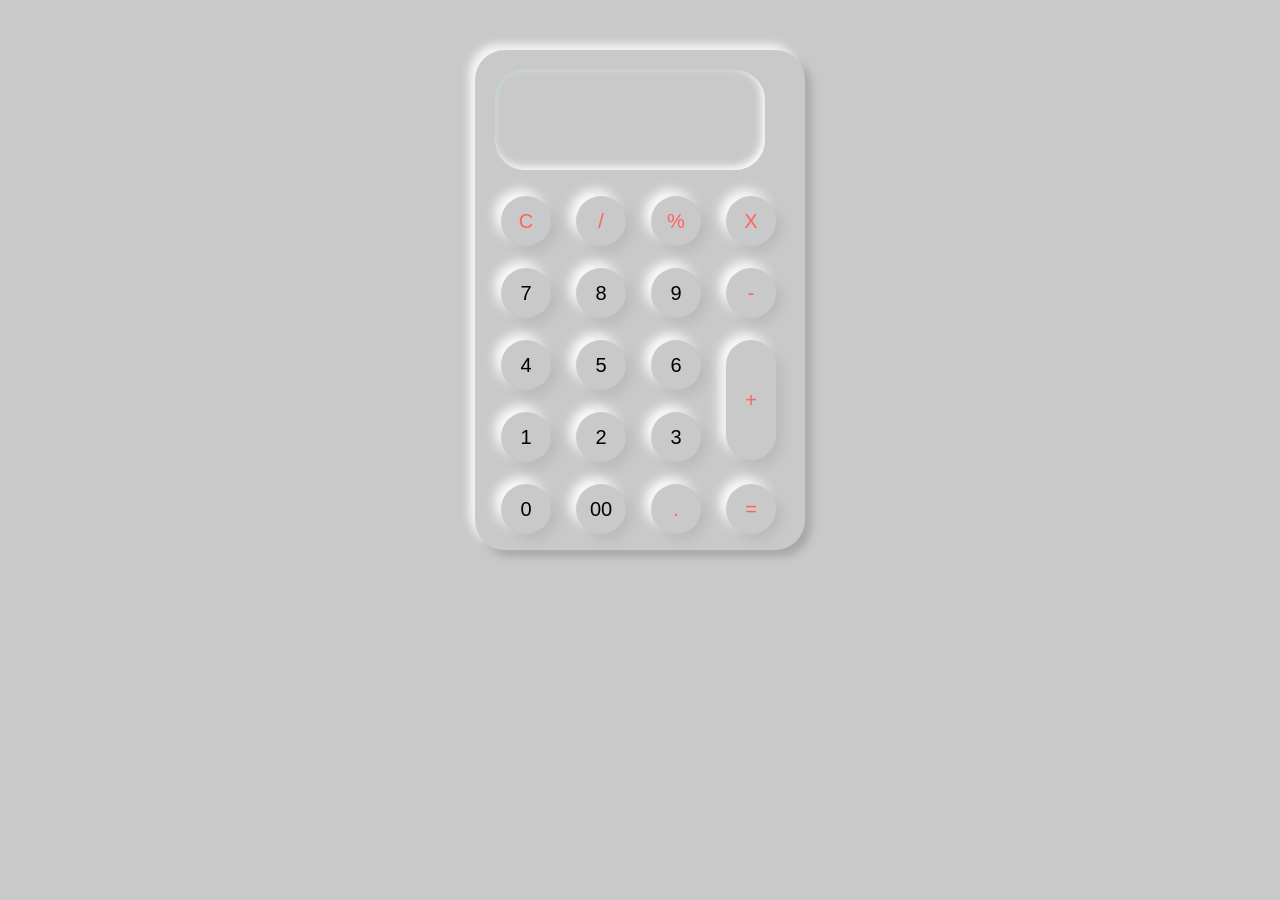
<file: Assignment 7 versatile calculator/public/index.html>
<!DOCTYPE html>
<html lang="en">
<head>
    <meta charset="UTF-8">
    <meta name="viewport" content="width=device-width, initial-scale=1.0">
    <title>Document</title>
    <link rel="stylesheet" href="style.css">
</head>
<body>
    <div class="container">
        <input type="text" name="screen" id="screen">
        <div class="keys">
          <button class="op-bt">C</button>
          <button class="op-bt">/</button>
          <button class="op-bt">%</button>
          <button class="op-bt">X</button>
          <button>7</button>
          <button>8</button>
          <button>9</button>
          <button class="op-bt">-</button>
          <button>4</button>
          <button>5</button>
          <button>6</button>
          <button>1</button>
          <button>2</button>
          <button>3</button>
          <button class="op-bt wi">+</button>
          <button>0</button>
          <button>00</button>
          <button class="op-bt">.</button>
          <button class="op-bt">=</button>
        </div>
      </div>
    

    <script src="app.js"></script>
</body>
</html>
</file>
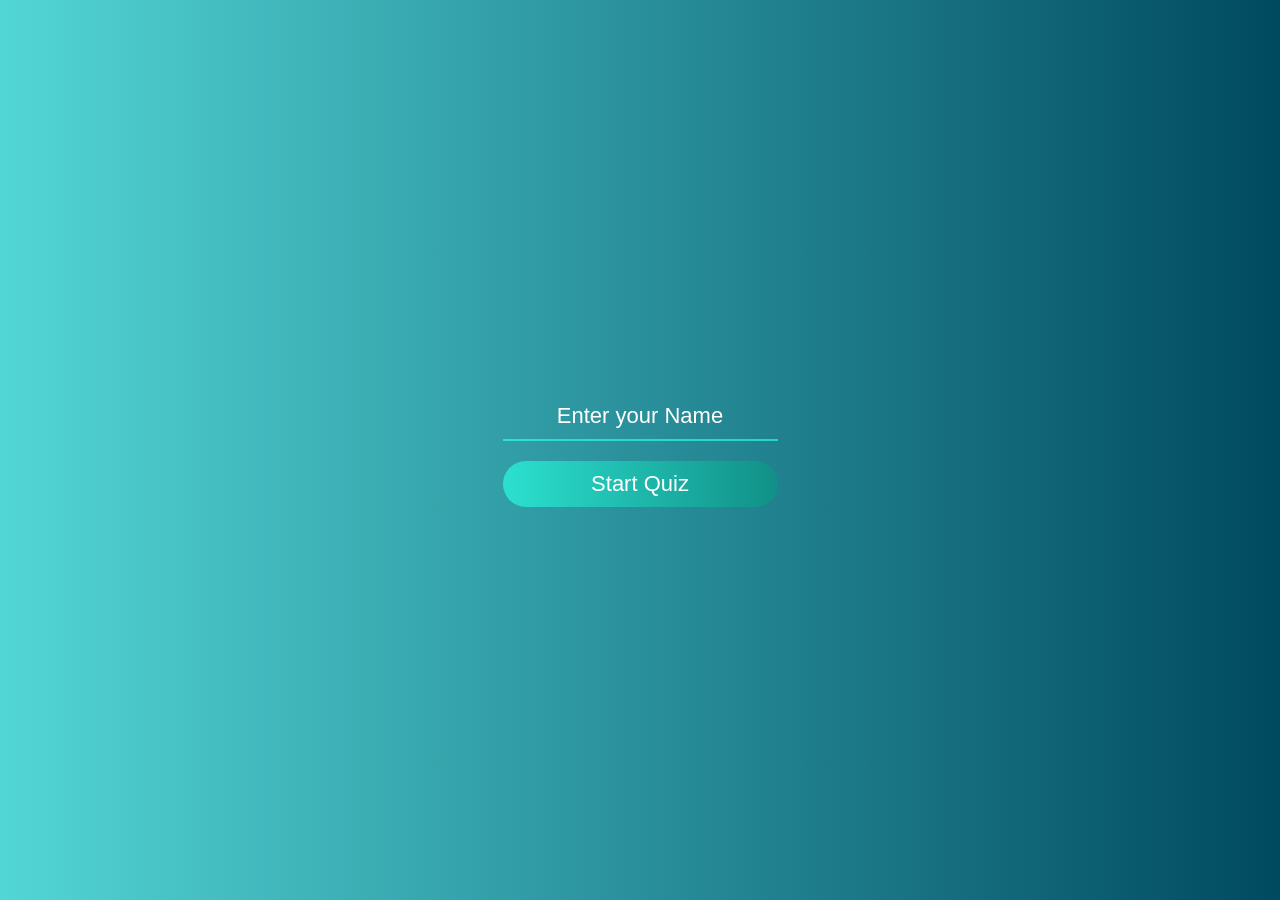
<file: Quiz Application/public/index.html>
<!DOCTYPE html>
<html lang="en">

<head>
    <meta charset="UTF-8">
    <meta name="viewport" content="width=device-width, initial-scale=1.0">
    <title>Quiz App</title>
    <link rel="stylesheet" href="style.css">
</head>

<body>

    <div class="wrapper">
        <div class="container">
            <form id="Quiz-Form">
                <input class="inp" type="text" placeholder="Enter your Name" required>
                <button class="sub-btn" type="submit">Start Quiz</button>
            </form>
        </div>
    </div>

    <script src="app.min.js"></script>
</body>

</html>
</file>
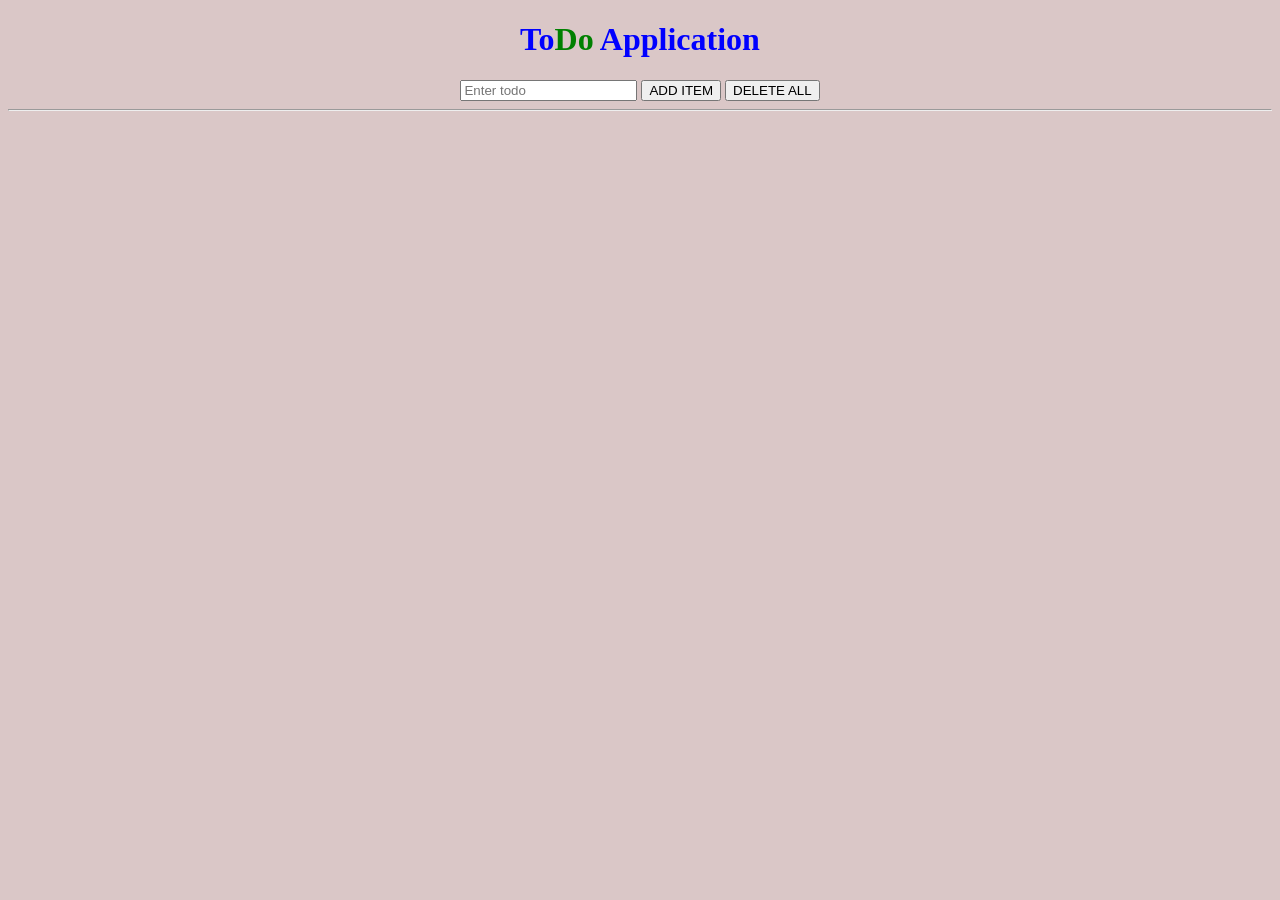
<file: ToDo App/public/index.html>
<!DOCTYPE html>
<html lang="en">

<head>
    <meta charset="UTF-8">
    <meta name="viewport" content="width=device-width, initial-scale=1.0">
    <title>Document</title>
    <link rel="stylesheet" href="style.css">
</head>

<body>
    <h1>To<span>Do</span> Application</h1>
    <div>
        <input placeholder="Enter todo" type="text" id="todo-item">
        <button onclick="addTodo()">ADD ITEM</button>
        <button onclick="deleteAll()">DELETE ALL</button>
        <hr/>
    </div>

    <div>
        <ul id="list">
          
        </ul>
    </div>

    <script src="app.js"></script>
</body>

</html>
</file>
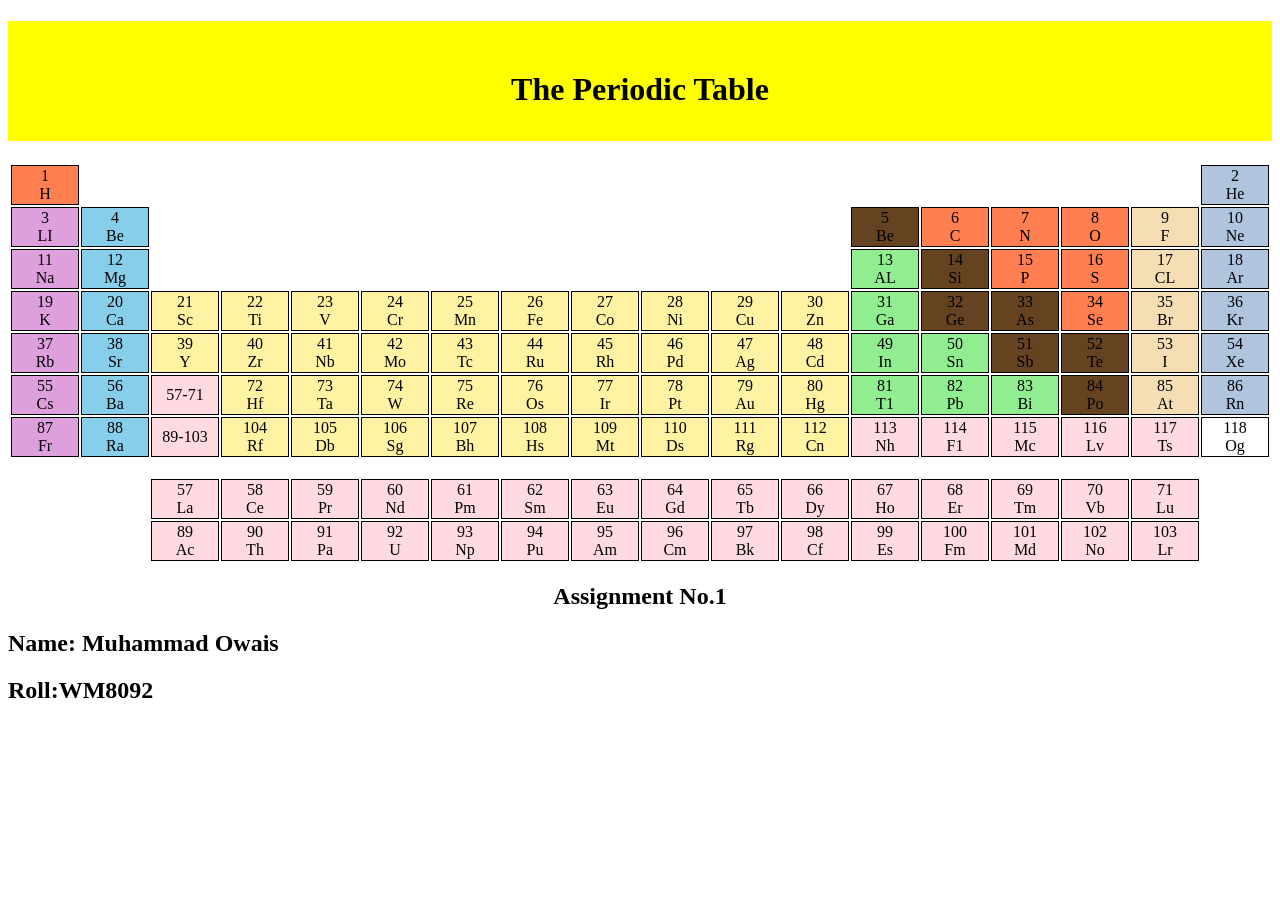
<file: Assignment No1 (periodic Table).html>
<!doctype html>
<html>
<head>
<meta charset="utf-8">
<title>Perodic Table</title>


<style>
	h1{
		
		font-family: adamina;
		background-color: yellow;
		height: 70px;
		padding-top: 50px;
		
		font-weight: 2000;
	}
	td{
		width: 5vw;
		border:1px solid black;
		text-align: center;
		
	}
	
	.noBorder{
		
		border:none;
	}
	
	.or {
		background-color:coral;
		
	}
	.p{
		background-color:plum;
	}
	.s{
		
		background-color:skyblue;
	}
	
	.pan
	
	{
		background-color:#fff3a3;
	}

	.pale{
		background-color:#ffdae0;
	}

	.wh{

		background-color: wheat;
	}
	.lb{
		background-color: lightsteelblue;



	}

	.gn{
		background-color: lightgreen;
	}

	.bw{
		background-color: #654321;
	}
	.light{
		backgroud-color: #fadadd;
	}
	</style>
</head>

<body>

<center>
<div>
<h1>The Periodic Table</h1>
</div>
<table>
<tr>
	<td class="or">1<br>H </td>
	<td class="noBorder" colspan="16"> </td>
	<td class="lb">2<br>He </td>
	</tr>	
<tr>
	<td class="p"> 3<br> LI</td>
		<td class="s"> 4<br> Be</td>
		<td  class="noBorder" colspan="10"> </td>
		<td class="bw"> 5<br> Be</td>
		<td class="or"> 6<br> C</td>
		<td class="or"> 7<br> N</td>
		<td class="or"> 8<br> O</td>
		<td class="wh"> 9<br> F</td>
		<td  class="lb"> 10<br> Ne</td>
	
	
</tr>

<tr>
	<td class="p"> 11<br> Na</td>
		<td class="s" > 12<br> Mg</td>
		<td  class="noBorder" colspan="10"> </td>
		<td class="gn"> 13<br> AL</td>
		<td class="bw"> 14<br> Si</td>
		<td class="or"> 15<br> P</td>
		<td class="or"> 16<br> S</td>
		<td class="wh"> 17<br> CL</td>
		<td  class="lb"> 18<br> Ar</td>
	
	
</tr>

<tr>
	    <td class="p"> 19<br>K</td>
		<td class="s"> 20<br>Ca</td>
		<td class="pan"> 21<br>Sc</td>
		<td class="pan"> 22<br> Ti</td>
		<td class="pan"> 23<br> V</td>
		<td class="pan"> 24<br> Cr</td>
		<td class="pan"> 25<br> Mn</td>
		<td class="pan"> 26<br> Fe</td>
	    <td class="pan"> 27<br> Co</td>
	    <td class="pan"> 28<br> Ni</td>
	    <td class="pan"> 29<br> Cu</td>
	    <td class="pan"> 30<br> Zn</td>
	    <td class="gn"> 31<br> Ga</td>
	    <td class="bw"> 32<br> Ge</td>
	    <td class="bw"> 33<br> As</td>
	    <td class="or"> 34<br> Se</td>
	    <td class="wh"> 35<br> Br</td>
	    <td class="lb"> 36<br> Kr</td>
	
	
	
	
	
	
</tr>
	
	
	<tr>
	    <td class="p"> 37<br> Rb</td>
		<td class="s"> 38<br> Sr</td>
		<td class="pan"> 39<br> Y</td>
		<td class="pan"> 40<br> Zr</td>
		<td class="pan"> 41<br> Nb</td>
		<td class="pan"> 42<br> Mo</td>
		<td class="pan"> 43<br> Tc</td>
		<td class="pan"> 44<br> Ru</td>
	    <td class="pan"> 45<br> Rh</td>
	    <td class="pan"> 46<br> Pd</td>
	    <td class="pan"> 47<br> Ag</td>
	    <td class="pan"> 48<br> Cd</td>
	    <td class="gn"> 49<br> In</td>
	    <td class="gn"> 50<br> Sn</td>
	    <td  class="bw"> 51<br> Sb</td>
	    <td class="bw"> 52<br> Te</td>
	    <td class="wh"> 53<br> I</td>
	    <td class="lb"> 54<br> Xe</td>
	
	
	
</tr>

		<tr>
    
	    <td class="p"> 55<br> Cs</td>
		<td class="s"> 56<br> Ba</td>
		<td class="pale"> 57-71<br></td>
		<td class="pan"> 72<br> Hf</td>
		<td class="pan"> 73<br> Ta</td>
		<td class="pan"> 74<br> W</td>
		<td class="pan"> 75<br> Re</td>
		<td class="pan"> 76<br> Os</td>
	    <td class="pan"> 77<br> Ir</td>
	    <td class="pan"> 78<br> Pt</td>
	    <td class="pan"> 79<br> Au</td>
	    <td class="pan"> 80<br> Hg</td>
	    <td class="gn"> 81<br> T1</td>
	    <td class="gn"> 82<br> Pb</td>
	    <td class="gn"> 83<br> Bi</td>
	    <td class="bw"> 84<br> Po</td>
	    <td class="wh"> 85<br> At</td>
	    <td class="lb"> 86<br> Rn</td>
	
	
	
</tr>	
	
			<tr>
    
	    <td class="p"> 87<br> Fr</td>
		<td class="s"> 88<br> Ra</td>
		<td class="pale"> 89-103<br> </td>
		<td class="pan"> 104<br> Rf</td>
		<td class="pan"> 105<br> Db</td>
		<td class="pan"> 106<br> Sg</td>
		<td class="pan"> 107<br> Bh</td>
		<td class="pan"> 108<br> Hs</td>
	    <td class="pan"> 109<br> Mt</td>
	    <td class="pan"> 110<br> Ds</td>
	    <td class="pan"> 111<br> Rg</td>
	    <td class="pan"> 112<br> Cn</td>
	    <td  class="pale"> 113<br> Nh</td>
	    <td class="pale"> 114<br> F1</td>
	    <td class="pale"> 115<br> Mc</td>
	    <td class="pale"> 116<br> Lv</td>
	    <td class="pale"> 117<br> Ts</td>
	    <td class="light"> 118<br> Og</td>
	
	
	
</tr>	
	
</table>

<br>

<table style="margin-left: 70px;">
	
	<tr>
		<td class="pale">57<br>La</td>
		<td class="pale">58<br>Ce</td>
		<td class="pale">59<br>Pr</td>
		<td class="pale">60<br>Nd</td>
		<td class="pale">61<br>Pm</td>
		<td class="pale">62<br>Sm</td>
		<td class="pale">63<br>Eu</td>
		<td class="pale">64<br>Gd</td>
		<td class="pale">65<br>Tb</td>
		<td class="pale">66<br>Dy</td>
		<td class="pale">67<br>Ho</td>
		<td class="pale">68<br>Er</td>
		<td class="pale">69<br>Tm</td>
		<td class="pale">70<br>Vb</td>
		<td class="pale">71<br>Lu</td>




	
	


	</tr>


	<tr>
	
		<td class="pale">89<br>Ac</td>
		<td class="pale">90<br>Th</td>
		<td class="pale">91<br>Pa</td>
		<td class="pale">92<br>U</td>
		<td class="pale">93<br>Np</td>
		<td class="pale">94<br>Pu</td>
		<td class="pale">95<br>Am</td>
		<td class="pale">96<br>Cm</td>
		<td class="pale">97<br>Bk</td>
		<td class="pale">98<br>Cf</td>
		<td class="pale">99<br>Es</td>
		<td class="pale">100<br>Fm</td>
		<td class="pale">101<br>Md</td>
		<td class="pale">102<br>No</td>
		<td class="pale">103<br>Lr</td>




	
	


	</tr>



</table>
</center>

<h2><center>Assignment No.1</center></b></h2>
<h2>Name: Muhammad Owais</h2>
<h2>Roll:WM8092</h2>

</body>
</html>
</file>
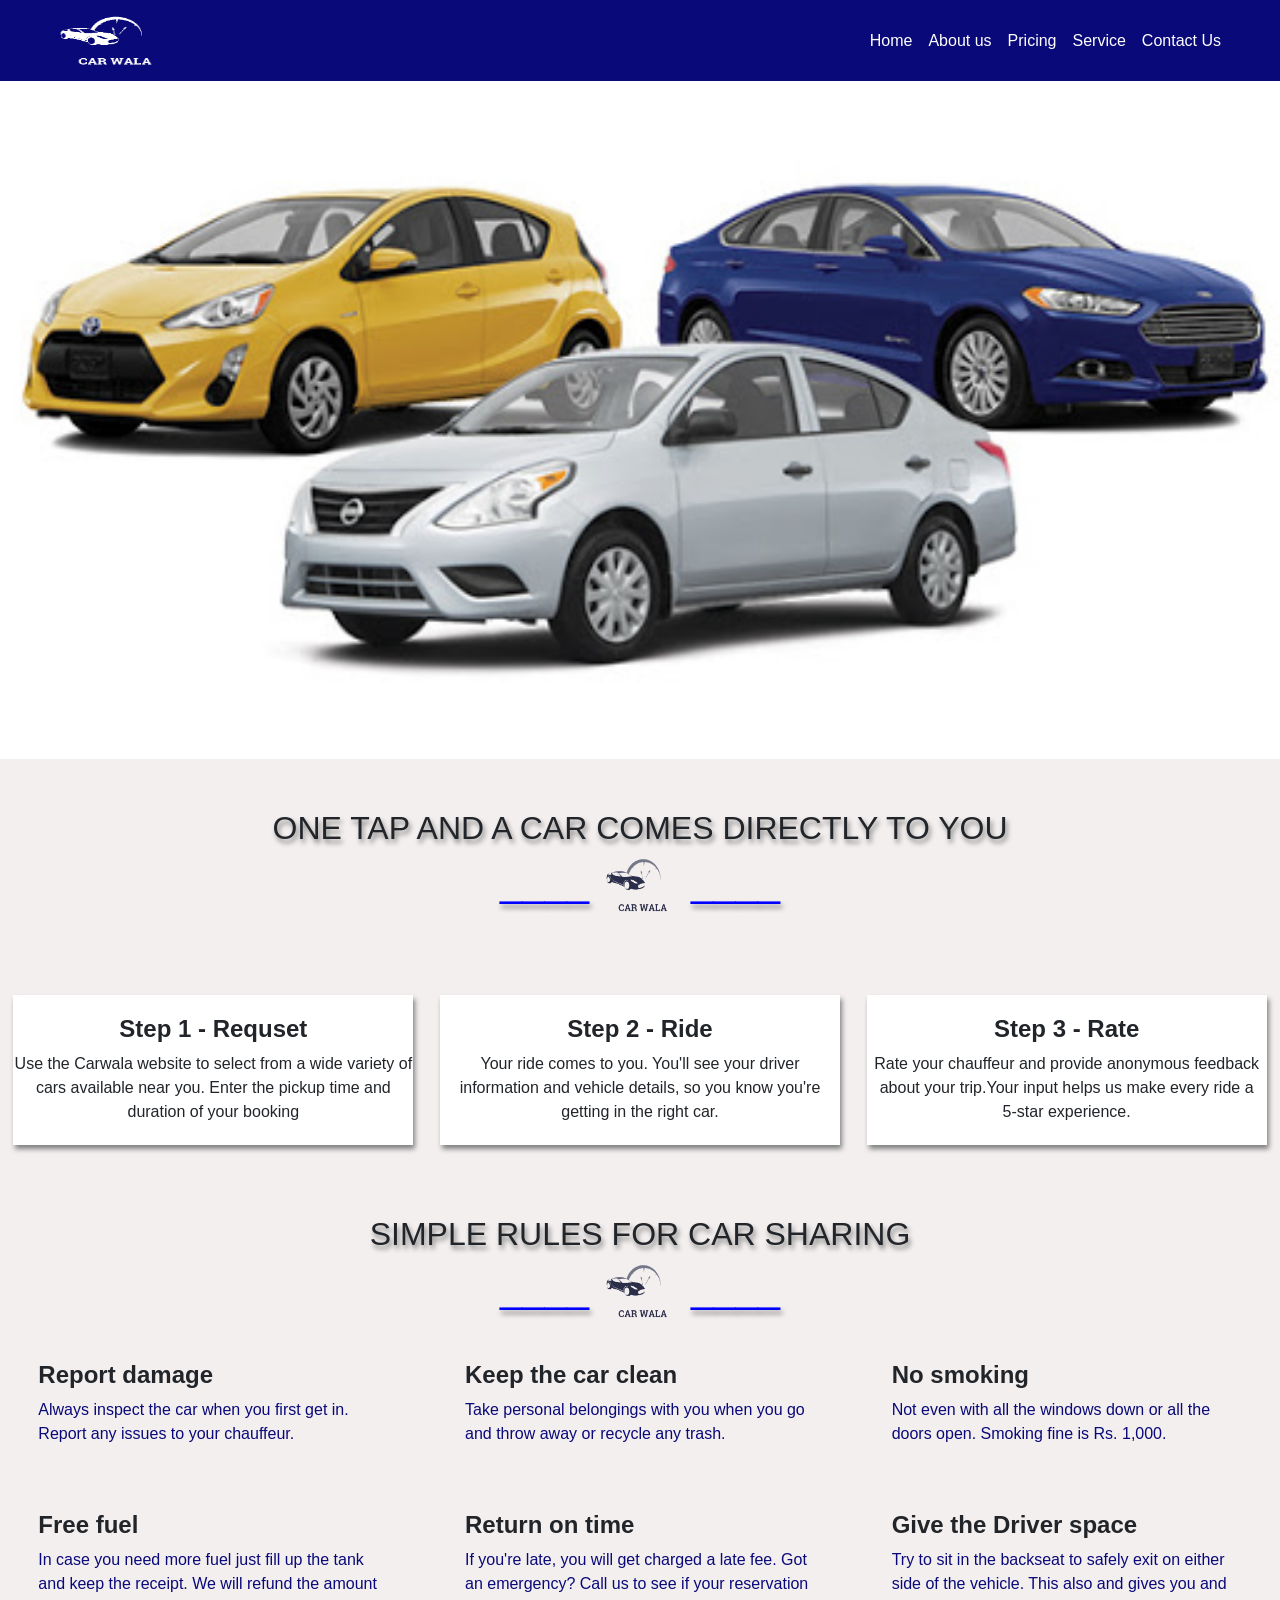
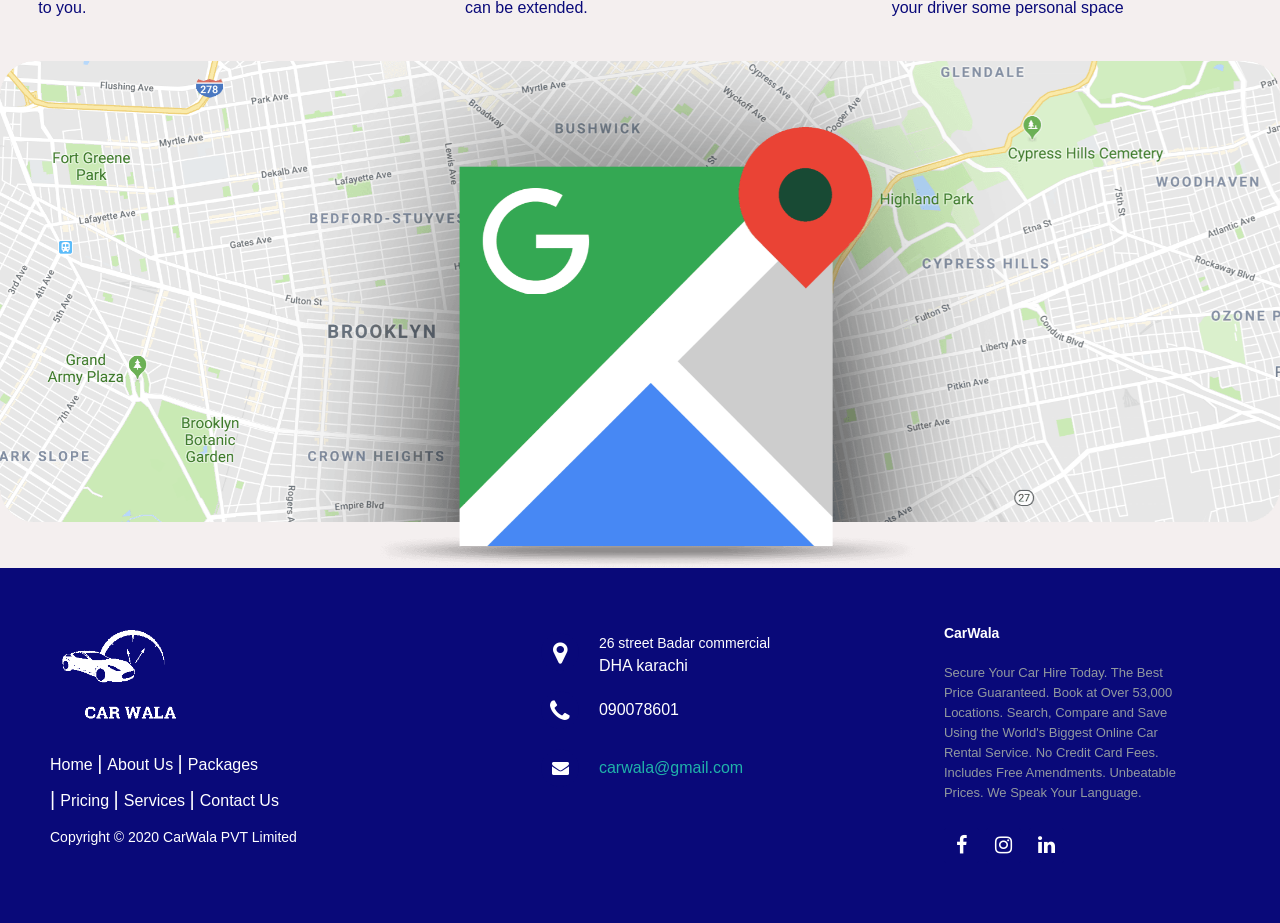
<file: Assignment 4 (Static Website)/aboutus.html>
<!DOCTYPE html>
<html lang="en">

<head>
    <meta charset="UTF-8">
    <meta name="viewport" content="width=device-width, initial-scale=1.0">
    <title>Document</title>
    <link rel="stylesheet" href="https://stackpath.bootstrapcdn.com/bootstrap/4.5.0/css/bootstrap.min.css"
        integrity="sha384-9aIt2nRpC12Uk9gS9baDl411NQApFmC26EwAOH8WgZl5MYYxFfc+NcPb1dKGj7Sk" crossorigin="anonymous">
    <link rel="stylesheet" href="style.css">
    <link rel="stylesheet" href="https://cdnjs.cloudflare.com/ajax/libs/font-awesome/4.7.0/css/font-awesome.min.css">
    <script src="app.js"></script>
</head>

<body>
    <div>
        <nav class="navbar navbar-expand-lg navbar-light bg-light sticky-top">
            <a class="navbar-brand " href="#">
                <img style="margin-left: 35px;" height="55px" width="120px" src="./images/logo2.png" alt="">
            </a>
            <button class="navbar-toggler type=" type="button" data-toggle="collapse" data-target="#navbarText"
                aria-controls="navbarText" aria-expanded="false" aria-label="Toggle navigation ">
                <span class="navbar-toggler-icon "></span>
            </button>
            <div class="collapse navbar-collapse" id="navbarText">
                <ul class="navbar-nav mr-auto">
                </ul>
                <span class="navbar-text">
                    <ul class="navbar-nav mr-auto">
                        <li class="nav-item active">
                            <a class="nav-link" href="./index.html">Home <span class="sr-only">(current)</span></a>
                        </li>
                        <li class="nav-item">
                            <a class="nav-link" href="./aboutus.html">About us </a>
                        </li>
                        
                        <li class="nav-item">
                            <a class="nav-link" href="./price.html">Pricing</a>
                        </li>
                        <li class="nav-item">
                            <a class="nav-link" href="./service.html">Service</a>
                        </li>
                        <li class="nav-item">
                            <a class="nav-link" href="./contact.html">Contact Us</a>
                        </li>
                    </ul>
                </span>
            </div>
        </nav>
        <!-- slide -->
        <div id="carouselExampleSlidesOnly" class="carousel slide" data-ride="carousel">
            <div class="carousel-inner">
                <div class="carousel-item active">
                    <img class="d-block w-100" src="./images/slider.jpg" alt="First slide">
                   
                </div>
            </div>
        </div>
<!-- cards -->
        <div class="card-top">
        <h2>ONE TAP AND A CAR COMES DIRECTLY TO YOU</h2>
        <h1 style="color: blue;">____ <img width="80px" height="60px" src="./images/logo.png" alt=""> ____</h1>
        </div>

        <div class="MainClass">


            <div class="card1-1">
               
                <div>
                    <h4><b> Step 1 - Requset</b> </h4>
                    <p>Use the Carwala website to select from a wide variety of cars available near you. Enter the pickup time and duration of your booking</p>
                </div>
    
            </div>
            <div class="card2-1">
                
                <div>
                    <h4> <b>Step 2 - Ride</b> </h4>
                    <p>Your ride comes to you. You'll see your driver information and vehicle details, so you know you're getting in the right car.</p>
    
                </div>
            </div>
            <div class="card3-1">
                
                <div>
                    <h4> <b>Step 3 - Rate</b> </h4>
                    <p>Rate your chauffeur and provide anonymous feedback about your trip.Your input helps us make every ride a <br> 5-star experience.</p>
                </div>
            </div>
    <!-- rules -->
        </div>
        <div class="card-top">
            <h2>SIMPLE RULES FOR CAR SHARING</h2>
            <h1 style="color: blue;">____ <img width="80px" height="60px" src="./images/logo.png" alt=""> ____</h1>
        </div>
        <div>
            <div class="rulz">
                <div class="rules">
                    <h4> <b>Report damage </b> </h4>
                    <p>Always inspect the car when you first get in. Report any issues to your chauffeur.</p>

                </div>
                <div class="rules">
                    <h4> <b>Keep the car clean </b> </h4>
                    <p>Take personal belongings with you when you go and throw away or recycle any trash.</p>

                </div>
                <div class="rules">
                    <h4> <b>No smoking </b> </h4>
                    <p>Not even with all the windows down or all the doors open. Smoking fine is Rs. 1,000.</p>

                </div>
                <!-- <br> -->
                <div class="rules">
                    <h4> <b>Free fuel </b> </h4>
                    <p>In case you need more fuel just fill up the tank and keep the receipt. We will refund the amount to you.</p>

                </div>
                <div class="rules">
                    <h4> <b>Return on time </b> </h4>
                    <p>If you're late, you will get charged a late fee. Got an emergency? Call us to see if your reservation can be extended.</p>

                </div>
                <div class="rules">
                    <h4> <b>Give the Driver space </b> </h4>
                    <p>Try to sit in the backseat to safely exit on either side of the vehicle. This also and gives you and your driver some personal space</p>

                </div>
            </div>
        </div>
        <!-- another slide -->
        <div id="carouselExampleSlidesOnly" class="carousel slide" data-ride="carousel">
            <div class="carousel-inner">
                <div class="carousel-item active">
                    <img class="d-block w-100" src="./images/google-maps-api.webp" alt="First slide">
                   
                </div>
            </div>
        </div>

        <footer class="footer-distributed">
    
            <div class="footer-left">

                <h3><img height="102px" src="./images/logo2.png" alt=""></h3>

                <p class="footer-links">
                    <a href="#" class="link-1">Home</a>
                    
                    <a href="#">About Us</a>
                
                    <a href="#">Packages</a>
                    <br>
                
                    <a href="#">Pricing</a>
                    
                    <a href="#">Services</a>
                    
                    <a href="#">Contact Us</a>
                </p>

                <p class="footer-company-name">Copyright © 2020 CarWala PVT Limited</p>
            </div>

            <div class="footer-center">

                <div>
                    <i class="fa fa-map-marker"></i>
                    <p><span>26 street Badar commercial</span> DHA karachi</p>
                </div>

                <div>
                    <i class="fa fa-phone"></i>
                    <p>090078601</p>
                </div>

                <div>
                    <i class="fa fa-envelope"></i>
                    <p><a href="mailto:support@company.com">carwala@gmail.com</a></p>
                </div>

            </div>

            <div class="footer-right">

                <p class="footer-company-about">
                    <span>CarWala</span>
                    Secure Your Car Hire Today. The Best Price Guaranteed. Book at Over 53,000 Locations.
                     Search, Compare and Save Using the World's Biggest Online Car Rental Service. No Credit Card Fees. 
                     Includes Free Amendments. Unbeatable Prices. We Speak Your Language.</p>

                <div class="footer-icons">

                    <a href="#"><i class="fa fa-facebook"></i></a>
                    <a href="#"><i class="fa fa-instagram"></i></a>
                    <a href="#"><i class="fa fa-linkedin"></i></a>    
                </div>

            </div>

        </footer>
    </div>
    <script src="https://code.jquery.com/jquery-3.5.1.slim.min.js"
    integrity="sha384-DfXdz2htPH0lsSSs5nCTpuj/zy4C+OGpamoFVy38MVBnE+IbbVYUew+OrCXaRkfj"
    crossorigin="anonymous"></script>
<script src="https://cdn.jsdelivr.net/npm/popper.js@1.16.0/dist/umd/popper.min.js"
    integrity="sha384-Q6E9RHvbIyZFJoft+2mJbHaEWldlvI9IOYy5n3zV9zzTtmI3UksdQRVvoxMfooAo"
    crossorigin="anonymous"></script>
<script src="https://stackpath.bootstrapcdn.com/bootstrap/4.5.0/js/bootstrap.min.js"
    integrity="sha384-OgVRvuATP1z7JjHLkuOU7Xw704+h835Lr+6QL9UvYjZE3Ipu6Tp75j7Bh/kR0JKI"
    crossorigin="anonymous"></script>

</body>

</html>
</file>
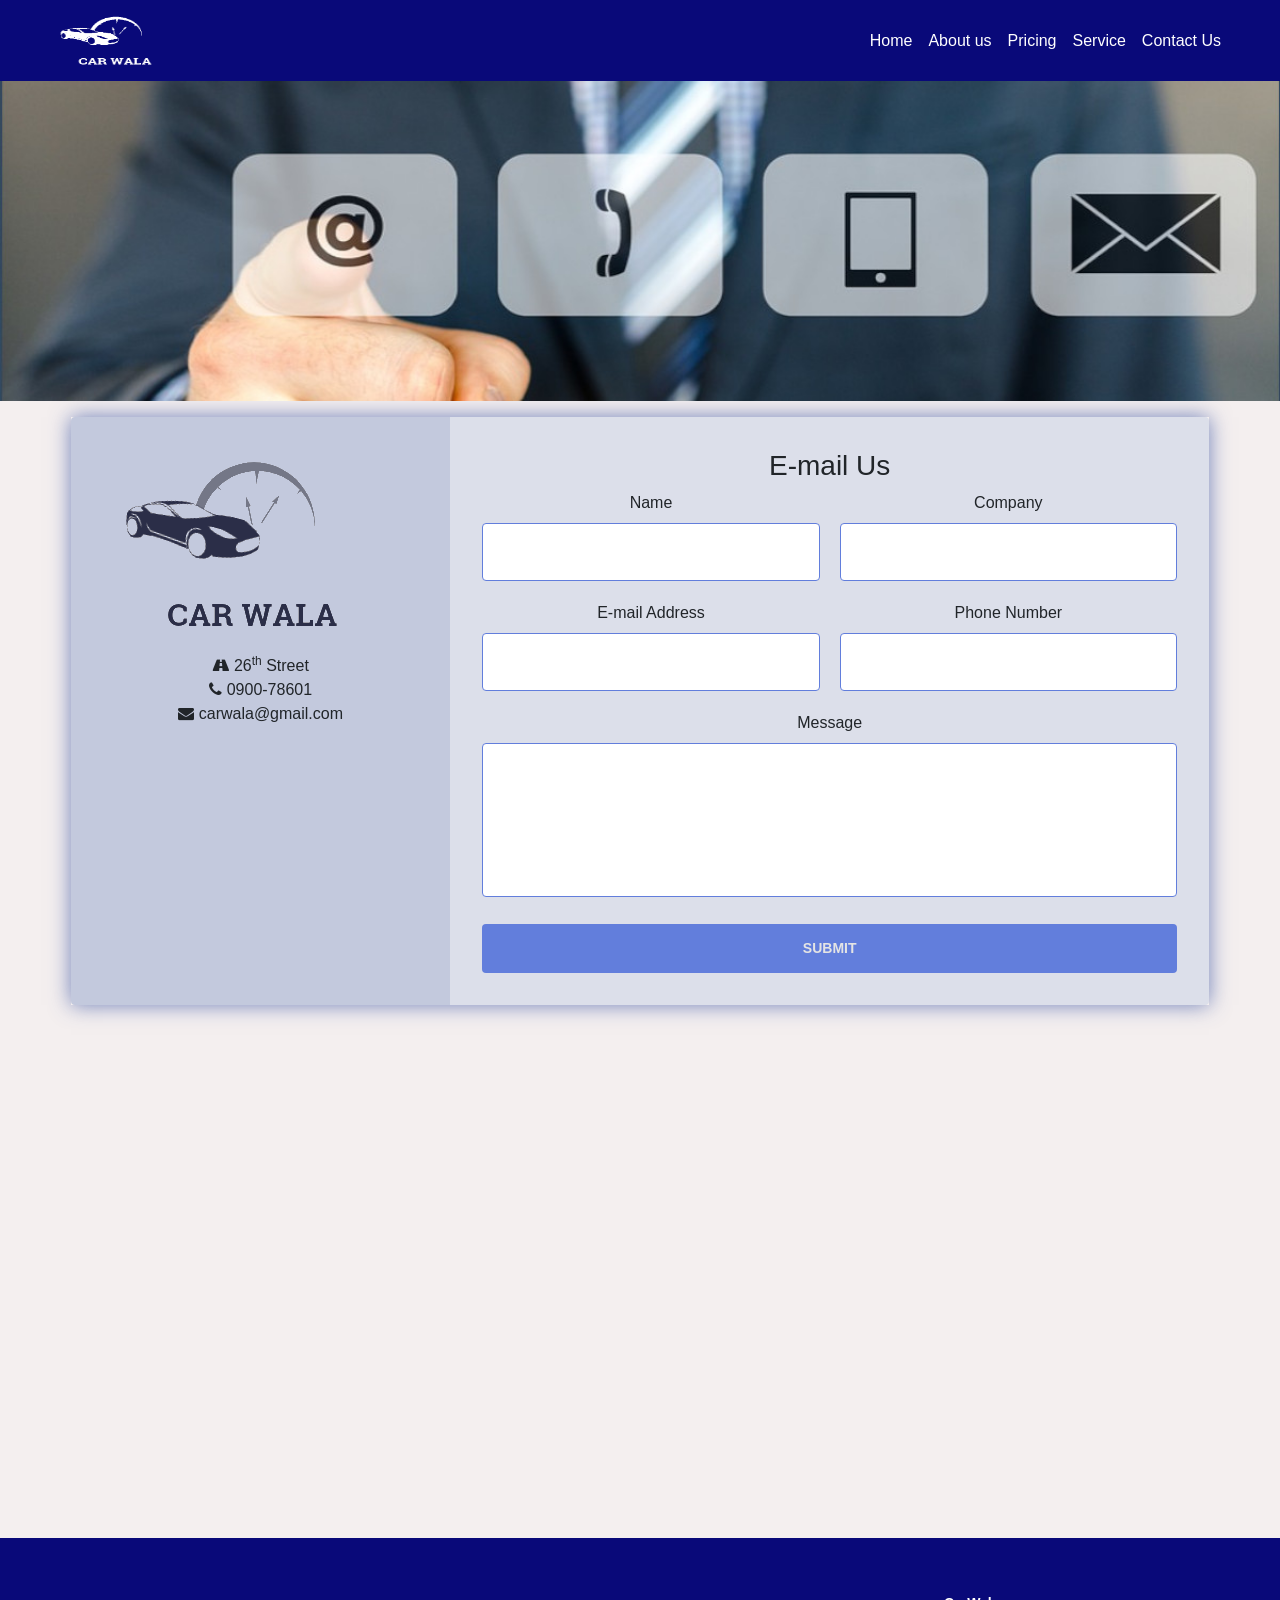
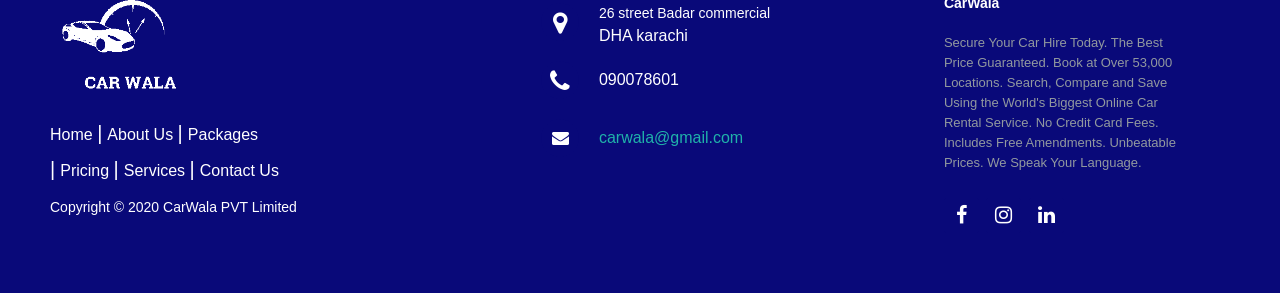
<file: Assignment 4 (Static Website)/contact.html>
<!DOCTYPE html>
<html lang="en">

<head>

    <meta charset="UTF-8">
    <meta name="viewport" content="width=device-width, initial-scale=1.0">
    <title>Document</title>
    <link rel="stylesheet" href="https://stackpath.bootstrapcdn.com/bootstrap/4.5.0/css/bootstrap.min.css"
        integrity="sha384-9aIt2nRpC12Uk9gS9baDl411NQApFmC26EwAOH8WgZl5MYYxFfc+NcPb1dKGj7Sk" crossorigin="anonymous">
    <link rel="stylesheet" href="style.css">
    <link rel="stylesheet" href="https://cdnjs.cloudflare.com/ajax/libs/font-awesome/4.7.0/css/font-awesome.min.css">

</head>
<body>
    <nav class="navbar navbar-expand-lg navbar-light bg-light sticky-top">
        <a class="navbar-brand " href="#">
            <img style="margin-left: 35px;" height="55px" width="120px" src="./images/logo2.png" alt="">
        </a>
        <button class="navbar-toggler type=" type="button" data-toggle="collapse" data-target="#navbarText"
            aria-controls="navbarText" aria-expanded="false" aria-label="Toggle navigation ">
            <span class="navbar-toggler-icon "></span>
        </button>
        <div class="collapse navbar-collapse" id="navbarText">
            <ul class="navbar-nav mr-auto">
            </ul>
            <span class="navbar-text">
                <ul class="navbar-nav mr-auto">
                    <li class="nav-item active">
                        <a class="nav-link" href="./index.html">Home <span class="sr-only">(current)</span></a>
                    </li>
                    <li class="nav-item">
                        <a class="nav-link" href="./aboutus.html">About us </a>
                    </li>
                    
                    <li class="nav-item">
                        <a class="nav-link" href="./price.html">Pricing</a>
                    </li>
                    <li class="nav-item">
                        <a class="nav-link" href="./service.html">Service</a>
                    </li>
                    <li class="nav-item">
                        <a class="nav-link" href="./contact.html">Contact Us</a>
                    </li>
                </ul>
            </span>
        </div>
    </nav>

    <img width="100%" src="./images/contact-us.jpg" alt="">
    <div class="container">

        <div class="wrapper">
    
            <!-- COMPANY INFORMATION -->
            <div class="company-info">
                <h3> <img src="./images/logo.png" alt=""> </h3>
    
                <ul>
                    <li><i class="fa fa-road"></i> 26<sup>th</sup> Street  </li>
                    <li><i class="fa fa-phone"></i> 0900-78601</li>
                    <li><i class="fa fa-envelope"></i> carwala@gmail.com</li>
                </ul>
            </div>  
            <!-- End .company-info -->
    
            <!-- CONTACT FORM -->
            <div class="contact">
                <h3>E-mail Us</h3>
    
                <form id="contact-form">
    
                    <p>
                        <label>Name</label>
                        <input type="text" name="name" id="name" required>
                    </p>
    
                    <p>
                        <label>Company</label>
                        <input type="text" name="company" id="company">
                    </p>
    
                    <p>
                        <label>E-mail Address</label>
                        <input type="email" name="email" id="email" required>
                    </p>
    
                    <p>
                        <label>Phone Number</label>
                        <input type="text" name="phone" id="phone">
                    </p>
    
                    <p class="full">
                        <label>Message</label>
                        <textarea name="message" rows="5" id="message"></textarea>
                    </p>
    
                    <p class="full">
                        <button type="submit">Submit</button>
                    </p>
    
                </form>
                <!-- End #contact-form -->
            </div>
            <!-- End .contact -->
    
        </div>
        <!-- End .wrapper -->
    </div>
    <!-- End .container -->

    <iframe src="https://www.google.com/maps/embed?pb=!1m18!1m12!1m3!1d3622.302571449974!2d67.06363811419912!3d24.785090784089544!2m3!1f0!2f0!3f0!3m2!1i1024!2i768!4f13.1!3m3!1m2!1s0x3eb33cfd71937ffb%3A0x1774e66ff3ac980c!2s26th%20Street%2C%20Karachi%2C%20Karachi%20City%2C%20Sindh%2C%20Pakistan!5e0!3m2!1sen!2s!4v1591215446758!5m2!1sen!2s" 
    width="100%" height="450" frameborder="0" style="border:0;" allowfullscreen="" aria-hidden="false" tabindex="0"></iframe>

    <footer class="footer-distributed">

        <div class="footer-left">

            <h3><img height="102px" src="./images/logo2.png" alt=""></h3>

            <p class="footer-links">
                <a href="#" class="link-1">Home</a>

                <a href="#">About Us</a>

                <a href="#">Packages</a>
                <br>

                <a href="#">Pricing</a>

                <a href="#">Services</a>

                <a href="#">Contact Us</a>
            </p>

            <p class="footer-company-name">Copyright © 2020 CarWala PVT Limited</p>
        </div>

        <div class="footer-center">

            <div>
                <i class="fa fa-map-marker"></i>
                <p><span>26 street Badar commercial</span> DHA karachi</p>
            </div>

            <div>
                <i class="fa fa-phone"></i>
                <p>090078601</p>
            </div>

            <div>
                <i class="fa fa-envelope"></i>
                <p><a href="mailto:support@company.com">carwala@gmail.com</a></p>
            </div>

        </div>

        <div class="footer-right">

            <p class="footer-company-about">
                <span>CarWala</span>
                Secure Your Car Hire Today. The Best Price Guaranteed. Book at Over 53,000 Locations.
                Search, Compare and Save Using the World's Biggest Online Car Rental Service. No Credit Card
                Fees.
                Includes Free Amendments. Unbeatable Prices. We Speak Your Language.</p>

            <div class="footer-icons">

                <a href="#"><i class="fa fa-facebook"></i></a>
                <a href="#"><i class="fa fa-instagram"></i></a>
                <a href="#"><i class="fa fa-linkedin"></i></a>
            </div>

        </div>

    </footer>
  
</body>
</html>
</file>
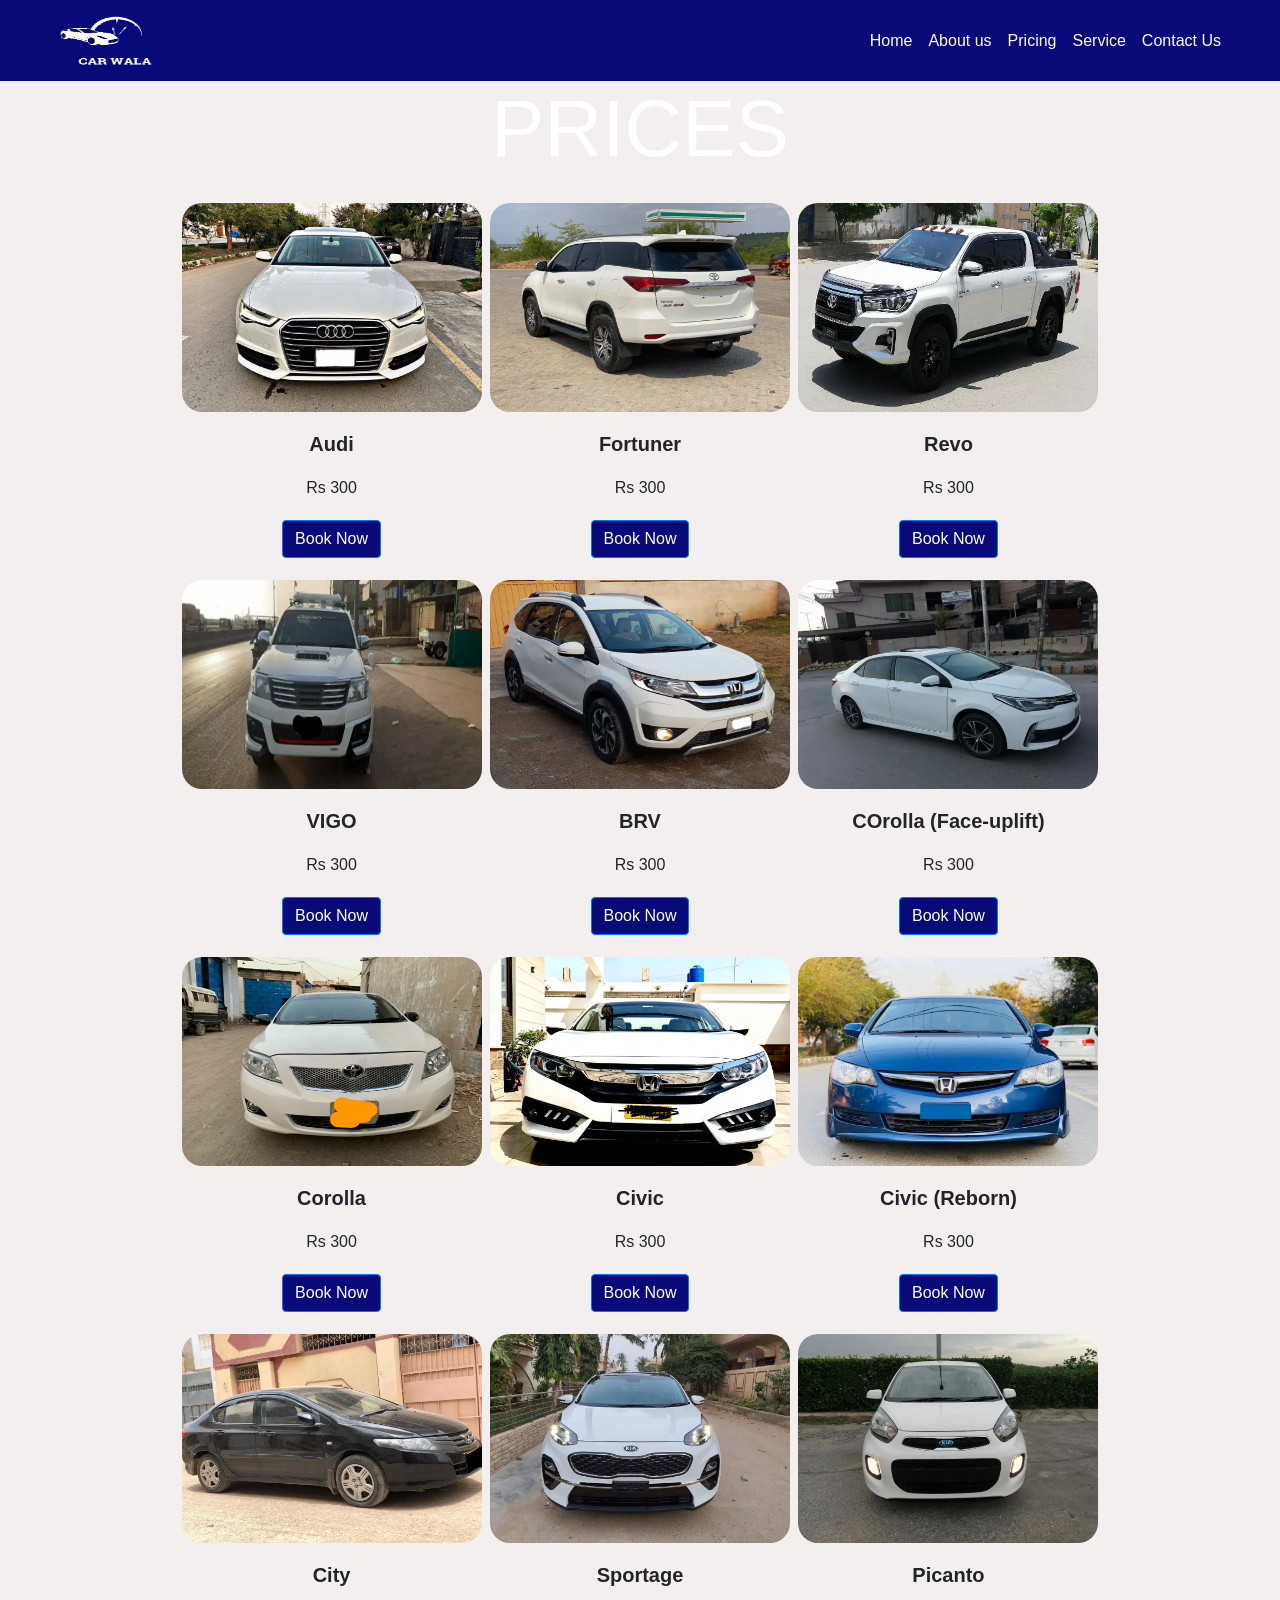
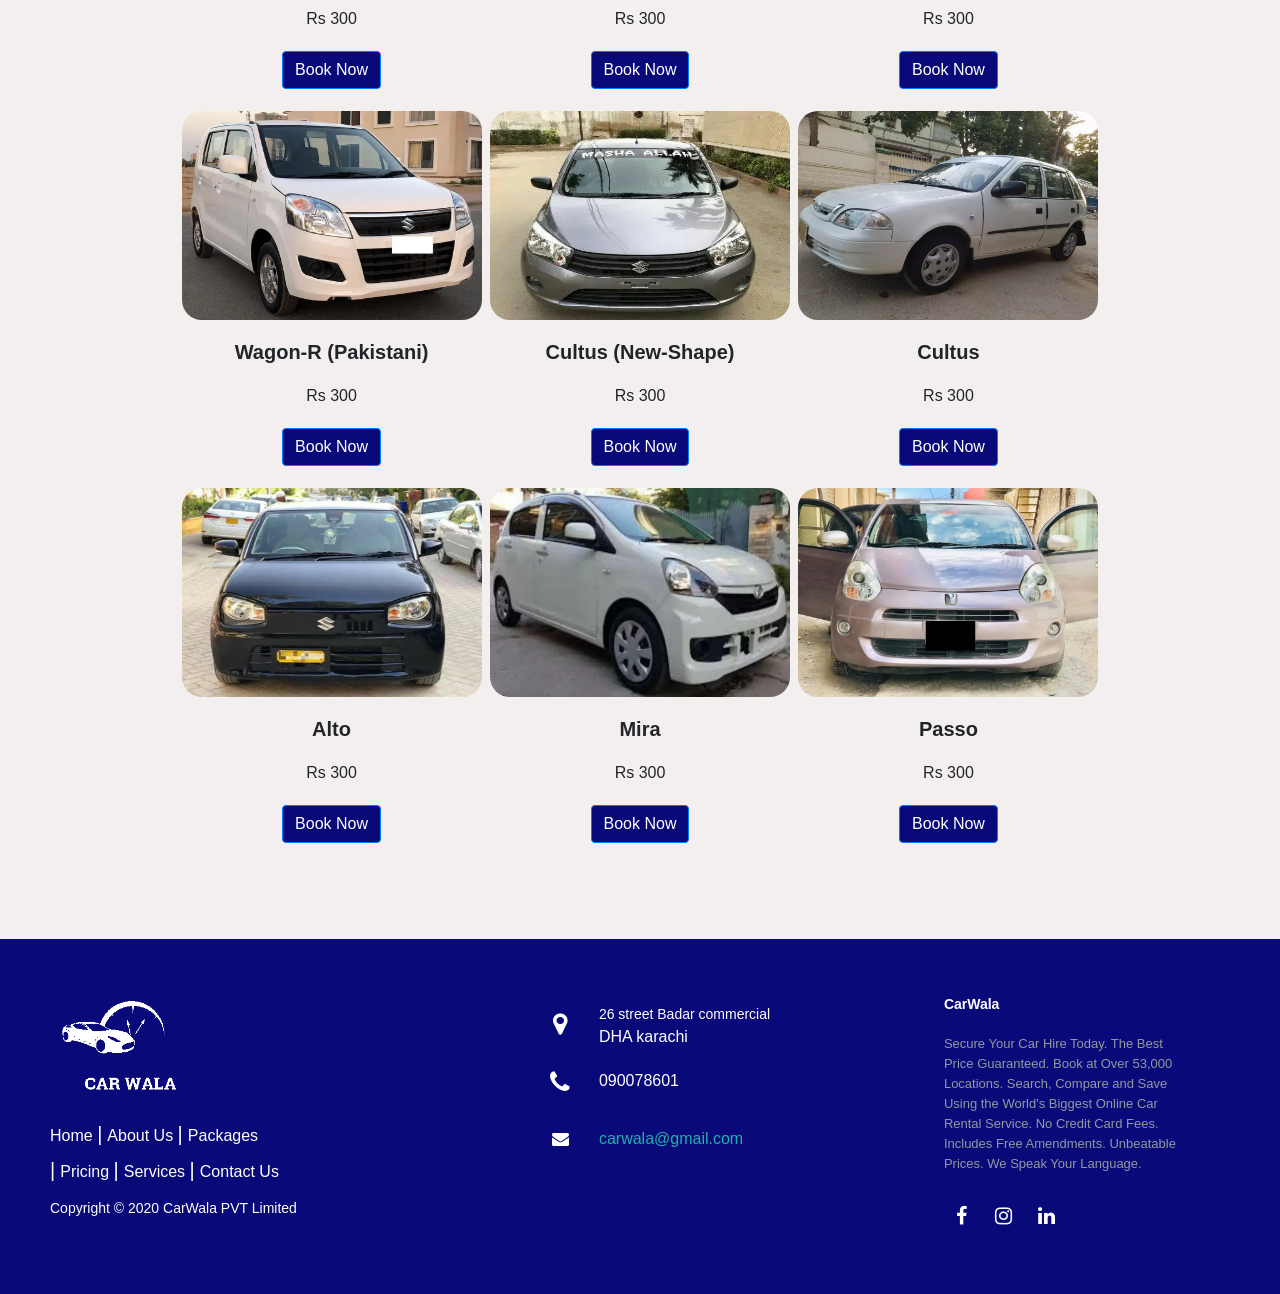
<file: Assignment 4 (Static Website)/price.html>
<!DOCTYPE html>
<html lang="en">

<head>
    <meta charset="UTF-8">
    <meta name="viewport" content="width=device-width, initial-scale=1.0">
    <title>Document</title>
    <link rel="stylesheet" href="https://stackpath.bootstrapcdn.com/bootstrap/4.5.0/css/bootstrap.min.css"
        integrity="sha384-9aIt2nRpC12Uk9gS9baDl411NQApFmC26EwAOH8WgZl5MYYxFfc+NcPb1dKGj7Sk" crossorigin="anonymous">
    <link rel="stylesheet" href="style.css">
    <link rel="stylesheet" href="https://cdnjs.cloudflare.com/ajax/libs/font-awesome/4.7.0/css/font-awesome.min.css">
    <script src="app.js"></script>
</head>

<body>
    <nav class="navbar navbar-expand-lg navbar-light bg-light sticky-top">
        <a class="navbar-brand " href="#">
            <img style="margin-left: 35px;" height="55px" width="120px" src="./images/logo2.png" alt="">
        </a>
        <button class="navbar-toggler type=" type="button" data-toggle="collapse" data-target="#navbarText"
            aria-controls="navbarText" aria-expanded="false" aria-label="Toggle navigation ">
            <span class="navbar-toggler-icon "></span>
        </button>
        <div class="collapse navbar-collapse" id="navbarText">
            <ul class="navbar-nav mr-auto">
            </ul>
            <span class="navbar-text">
                <ul class="navbar-nav mr-auto">
                    <li class="nav-item active">
                        <a class="nav-link" href="./index.html">Home <span class="sr-only">(current)</span></a>
                    </li>
                    <li class="nav-item">
                        <a class="nav-link" href="aboutus.html">About us </a>
                    </li>
                    <li class="nav-item">
                        <a class="nav-link" href="./price.html">Pricing</a>
                    </li>
                    <li class="nav-item">
                        <a class="nav-link" href="./service.html">Service</a>
                    </li>
                    <li class="nav-item">
                        <a class="nav-link" href="./contact.html">Contact Us</a>
                    </li>
                </ul>
            </span>
        </div>
    </nav>


    <h1 class="glow">PRICES</h1>

    <div class="container">


        <div class="card-p" style="width: 19rem;">
            <img class="card-img-toper" src="./images/audi.webp" alt="Card image cap">
            <div class="card-body">
                <h5 class="card-title"><b>Audi</b></h5>
                <p class="card-text">Rs 300</p>
                <a href="#" class="btn btn-primary">Book Now</a>
                </div>
        </div>
        <div class="card-p" style="width: 19rem;">
            <img class="card-img-toper" src="./images/fortuner.webp" alt="Card image cap">
            <div class="card-body">
                <h5 class="card-title"> <b>Fortuner</b></h5>
                <p class="card-text">Rs 300</p>
                <a href="#" class="btn btn-primary">Book Now</a>
            </div>
        </div>
        <div class="card-p" style="width: 19rem;">
            <img class="card-img-toper" src="./images/revo.webp" alt="Card image cap">
            <div class="card-body">
                <h5 class="card-title"><b>Revo</b></h5>
                <p class="card-text">Rs 300</p>
                <a href="#" class="btn btn-primary">Book Now</a>
            </div>
        </div>
        <div class="card-p" style="width: 19rem   ;">
            <img class="card-img-toper" src="./images/vigo.webp" alt="Card image cap">
            <div class="card-body">
                <h5 class="card-title"><b>VIGO</b></h5>
                <p class="card-text">Rs 300</p>
                <a href="#" class="btn btn-primary">Book Now</a>
            </div>
        </div>
        <div class="card-p" style="width: 19rem   ;">
            <img class="card-img-toper" src="./images/brv.webp" alt="Card image cap">
            <div class="card-body">
                <h5 class="card-title"><b>BRV</b></h5>
                <p class="card-text">Rs 300</p>
                <a href="#" class="btn btn-primary">Book Now</a>
            </div>
        </div>
        <div class="card-p" style="width: 19rem   ;">
            <img class="card-img-toper" src="./images/corolla-face.webp" alt="Card image cap">
            <div class="card-body">
                <h5 class="card-title"><b>COrolla (Face-uplift)</b></h5>
                <p class="card-text">Rs 300</p>
                <a href="#" class="btn btn-primary">Book Now</a>
            </div>
        </div>
        <div class="card-p" style="width: 19rem   ;">
            <img class="card-img-toper" src="./images/corolla-normal.webp" alt="Card image cap">
            <div class="card-body">
                <h5 class="card-title"><b>Corolla</b></h5>
                <p class="card-text">Rs 300</p>
                <a href="#" class="btn btn-primary">Book Now</a>
            </div>
        </div>
        <div class="card-p" style="width: 19rem   ;">
            <img class="card-img-toper" src="./images/civic-new.webp" alt="Card image cap">
            <div class="card-body">
                <h5 class="card-title"><b>Civic </b></h5>
                <p class="card-text">Rs 300</p>
                <a href="#" class="btn btn-primary">Book Now</a>
            </div>
        </div>
        <div class="card-p" style="width: 19rem   ;">
            <img class="card-img-toper" src="./images/reborn.webp" alt="Card image cap">
            <div class="card-body">
                <h5 class="card-title"><b>Civic (Reborn)</b></h5>
                <p class="card-text">Rs 300</p>
                <a href="#" class="btn btn-primary">Book Now</a>
            </div>
        </div>
        <div class="card-p" style="width: 19rem   ;">
            <img class="card-img-toper" src="./images/city.webp" alt="Card image cap">
            <div class="card-body">
                <h5 class="card-title"><b>City</b></h5>
                <p class="card-text">Rs 300</p>
                <a href="#" class="btn btn-primary">Book Now</a>
            </div>
        </div>
        <div class="card-p" style="width: 19rem   ;">
            <img class="card-img-toper" src="./images/sportage.webp" alt="Card image cap">
            <div class="card-body">
                <h5 class="card-title"><b>Sportage</b></h5>
                <p class="card-text">Rs 300</p>
                <a href="#" class="btn btn-primary">Book Now</a>
            </div>
        </div>
        <div class="card-p" style="width: 19rem   ;">
            <img class="card-img-toper" src="./images/picanto.webp" alt="Card image cap">
            <div class="card-body">
                <h5 class="card-title"><b>Picanto</b></h5>
                <p class="card-text">Rs 300</p>
                <a href="#" class="btn btn-primary">Book Now</a>
            </div>
        </div>
        <div class="card-p" style="width: 19rem   ;">
            <img class="card-img-toper" src="./images/wagonr.webp" alt="Card image cap">
            <div class="card-body">
                <h5 class="card-title"><b>Wagon-R (Pakistani)</b></h5>
                <p class="card-text">Rs 300</p>
                <a href="#" class="btn btn-primary">Book Now</a>
            </div>
        </div>
        <div class="card-p" style="width: 19rem   ;">
            <img class="card-img-toper" src="./images/cultus-new.webp" alt="Card image cap">
            <div class="card-body">
                <h5 class="card-title"><b>Cultus (New-Shape)</b></h5>
                <p class="card-text">Rs 300</p>
                <a href="#" class="btn btn-primary">Book Now</a>
            </div>
        </div>
        <div class="card-p" style="width: 19rem   ;">
            <img class="card-img-toper" src="./images/cultus.webp" alt="Card image cap">
            <div class="card-body">
                <h5 class="card-title"><b>Cultus</b></h5>
                <p class="card-text">Rs 300</p>
                <a href="#" class="btn btn-primary">Book Now</a>
            </div>
        </div>
        <div class="card-p" style="width: 19rem   ;">
            <img class="card-img-toper" src="./images/alto2020.webp" alt="Card image cap">
            <div class="card-body">
                <h5 class="card-title"><b>Alto</b></h5>
                <p class="card-text">Rs 300</p>
                <a href="#" class="btn btn-primary">Book Now</a>
            </div>
        </div>
        <div class="card-p" style="width: 19rem   ;">
            <img class="card-img-toper" src="./images/mira.webp" alt="Card image cap">
            <div class="card-body">
                <h5 class="card-title"><b>Mira</b></h5>
                <p class="card-text">Rs 300</p>
                <a href="#" class="btn btn-primary">Book Now</a>
            </div>
        </div>
        <div class="card-p" style="width: 19rem   ;">
            <img class="card-img-toper" src="./images/passo.webp" alt="Card image cap">
            <div class="card-body">
                <h5 class="card-title"><b>Passo</b></h5>
                <p class="card-text">Rs 300</p>
                <a href="#" class="btn btn-primary">Book Now</a>
            </div>
        </div>


    </div>
    <footer class="footer-distributed">

        <div class="footer-left">

            <h3><img height="102px" src="./images/logo2.png" alt=""></h3>

            <p class="footer-links">
                <a href="#" class="link-1">Home</a>

                <a href="#">About Us</a>

                <a href="#">Packages</a>
                <br>

                <a href="#">Pricing</a>

                <a href="#">Services</a>

                <a href="#">Contact Us</a>
            </p>

            <p class="footer-company-name">Copyright © 2020 CarWala PVT Limited</p>
        </div>

        <div class="footer-center">

            <div>
                <i class="fa fa-map-marker"></i>
                <p><span>26 street Badar commercial</span> DHA karachi</p>
            </div>

            <div>
                <i class="fa fa-phone"></i>
                <p>090078601</p>
            </div>

            <div>
                <i class="fa fa-envelope"></i>
                <p><a href="mailto:support@company.com">carwala@gmail.com</a></p>
            </div>

        </div>

        <div class="footer-right">

            <p class="footer-company-about">
                <span>CarWala</span>
                Secure Your Car Hire Today. The Best Price Guaranteed. Book at Over 53,000 Locations.
                Search, Compare and Save Using the World's Biggest Online Car Rental Service. No Credit Card
                Fees.
                Includes Free Amendments. Unbeatable Prices. We Speak Your Language.</p>

            <div class="footer-icons">

                <a href="#"><i class="fa fa-facebook"></i></a>
                <a href="#"><i class="fa fa-instagram"></i></a>
                <a href="#"><i class="fa fa-linkedin"></i></a>
            </div>

        </div>

    </footer>



    </div>



</body>

</html>
</file>
<file: Assignment 4 (Static Website)/style.css>
*{
    margin: 0;
    padding: 0;
   
}
body{
    background-color: rgba(238, 229, 229, 0.61)
}

.navbar{
    background-color: #090979 !important; 
    
    
}
.nav-link{
    color: white !important;
}
.navbar-text{
    margin-right: 35px !important;
}
.MainClass{
    display: flex;
    justify-content: space-around;
    padding-top: 20px;
    /* background-color: white; */
    flex-wrap: wrap;
}
.card1,.card2,.card3,.card4{
    height: 150px;
    width: 300px;
    box-shadow: 8px 4px 5px grey; 
    background-color: white ;
    text-align: center;
    padding-top: 20px;
    margin-top: 20px;
    color: blacks;
    margin-bottom: 20px;
}

.fa-car{
    font-size: 27px !important;
}
.card-top{
    margin-bottom: -10px;
    text-align: center;
    /* background-color: rgb(231, 222, 222);    */
    /* background-color: white; */
    font-weight: bolder;
    text-shadow: 2px 4px 5px grey;
    font-family: sans-serif;
    font-size: 30px;
    margin-top: 50px;
    margin-bottom: 40px;
}
.card1:hover{
    background-color: blue;
    /* color: white; */
}
.card2:hover{
    background-color: blue;
    /* color: white; */
}
.card3:hover{
    background-color: blue;
    /* color: white; */
}
.card4:hover{
    background-color: blue;
    /* color: white; */
}
@media screen and (max-width: 600px) {
    .card1,.card2,.card3,.card4 {
        width: 100%;
    }
}

.card{
    height: 200px;
   
}
/* image gallery  */


.card-img-top{
    height: 170px;
    margin-bottom: 40px;
   
}
.overlay {
    position: absolute;
    top: 0;
    bottom: 0;
    left: 0;
    right: 0;
    height: 100%;
    width: 100%;
    opacity: 0;
    transition: .5s ease;
    /* background-color: blue; */
    backface-visibility: hidden;
    color: white;
}
.card:hover .overlay {
    opacity: 1;
}


.text {
    /* color: white; */
    font-size: 20px;
    position: absolute;
    top: 50%;
    left: 50%;
    -webkit-transform: translate(-50%, -50%);
    -ms-transform: translate(-50%, -50%);
    transform: translate(-50%, -50%);
    text-align: center;
}
/* prices */
.para{
    font-size: 12px;
    text-decoration: non;
}

.card1-1,.card2-1,.card3-1{
    height: 150px;
    width: 400px;
    box-shadow: 2px 4px 5px grey; 
    background-color: red;
    background-color: white ;
    text-align: center;
    padding-top: 20px;
    margin-top: 20px;
    color: blacks;
    margin-bottom: 20px;
}

/* footer */
  
  .footer-distributed{
      /* background: #666; */
      background: #090979;
      box-shadow: 0 1px 1px 0 rgba(0, 0, 0, 0.12);
      box-sizing: border-box;
      width: 100%;
      text-align: left;
      font: bold 16px sans-serif;
      padding: 55px 50px;
  }
  
  .footer-distributed .footer-left,
  .footer-distributed .footer-center,
  .footer-distributed .footer-right{
      display: inline-block;
      vertical-align: top;
  }
  
  /* Footer left */
  
  .footer-distributed .footer-left{
      width: 40%;
  }
  
  /* The company logo */
  
  .footer-distributed h3{
      color:  #ffffff;
      font: normal 36px 'Open Sans', cursive;
      margin: 0;
  }
  
  .footer-distributed h3 span{
      color:  lightseagreen;
  }
  
  /* Footer links */
  
  .footer-distributed .footer-links{
      color:  #ffffff;
      margin: 20px 0 12px;
      padding: 0;
  }
  
  .footer-distributed .footer-links a{
      display:inline-block;
      line-height: 1.8;
    font-weight:400;
      text-decoration: none;
      color:  inherit;
  }
  
  .footer-distributed .footer-company-name{
      color:  #222;
      font-size: 14px;
      font-weight: normal;
      margin: 0;
  }
  
  /* Footer Center */
  
  .footer-distributed .footer-center{
      width: 35%;
  }
  
  .footer-distributed .footer-center i{
      background-color:  #090979;
      color: #ffffff;
      font-size: 25px;
      width: 38px;
      height: 38px;
      border-radius: 50%;
      text-align: center;
      line-height: 42px;
      margin: 10px 15px;
      vertical-align: middle;
  }
  
  .footer-distributed .footer-center i.fa-envelope{
      font-size: 17px;
      line-height: 38px;
  }
  
  .footer-distributed .footer-center p{
      display: inline-block;
      color: #ffffff;
    font-weight:400;
      vertical-align: middle;
      margin:0;
  }
  
  .footer-distributed .footer-center p span{
      display:block;
      font-weight: normal;
      font-size:14px;
      line-height:2;
  }
  
  .footer-distributed .footer-center p a{
      color:  lightseagreen;
      text-decoration: none;;
  }
  
  .footer-distributed .footer-links a:before {
    content: "|";
    font-weight:300;
    font-size: 20px;
    left: 0;
    color: #fff;
    display: inline-block;
    padding-right: 5px;
  }
  
  .footer-distributed .footer-links .link-1:before {
    content: none;
  }
  
  /* Footer Right */
  
  .footer-distributed .footer-right{
      width: 20%;
  }
  
  .footer-distributed .footer-company-about{
      line-height: 20px;
      color:  #92999f;
      font-size: 13px;
      font-weight: normal;
      margin: 0;
  }
  
  .footer-distributed .footer-company-about span{
      display: block;
      color:  #ffffff;
      font-size: 14px;
      font-weight: bold;
      margin-bottom: 20px;
  }
  
  .footer-distributed .footer-icons{
      margin-top: 25px;
  }
  
  .footer-distributed .footer-icons a{
      display: inline-block;
      width: 35px;
      height: 35px;
      cursor: pointer;
      background-color:  #090979;
      border-radius: 2px;
  
      font-size: 20px;
      color: #ffffff;
      text-align: center;
      line-height: 35px;
  
      margin-right: 3px;
      margin-bottom: 5px;
  }
  .footer-company-name{
      color: white !important;
  }
  
  /* If you don't want the footer to be responsive, remove these media queries */
  
  @media (max-width: 880px) {
  
      .footer-distributed{
          font: bold 14px sans-serif;
      }
  
      .footer-distributed .footer-left,
      .footer-distributed .footer-center,
      .footer-distributed .footer-right{
          display: block;
          width: 100%;
          margin-bottom: 40px;
          text-align: center;
      }
  
      .footer-distributed .footer-center i{
          margin-left: 0;
      }
  
  }
  
/* about us */
.rulz{
    display: flex;
    flex-wrap: wrap;
    justify-content: space-around;
    

}

.rules{
    width: 350px;
    height: 150px;
    font-weight: lighter;
    
}
.rules p{
    color: #090979;
}
/* services */
.container{
    margin-bottom: 60px !important;
}
.ri8 h3{
    text-align: center;
    font-weight: bold;
  
    
}
.u_fNK{
    /* display: flex;
    flex-wrap: wrap; */
    
    margin-bottom: 80px;
}
.mid-img{
    padding-left: 20px;
    margin-bottom: 50px;

}
    @media screen and (max-width: 880px) {
        .mid-img img{
            width: 250px;
           align-items: center;
            margin-bottom: 20px;
        
        }
    }
@media screen and (max-width: 767px) {
    .mid-img img{
        width: 250px;
        height: 500px;
        
        /* margin-bottom: 20px; */
        margin-left: 240px;
    }
}
@media screen and (max-width: 580px) {
    .mid-img img{
              
        margin-left: 150px;
       
    }
}
@media screen and (max-width: 500px) {
    .mid-img img{
        width: 250px;
        height: 500px;
        
        /* margin-bottom: 20px; */
        margin-left: 50px;
    }
}
@media screen and (max-width: 335px) {
    .mid-img img{
        width: 200px;
        height: 400px;
        
        margin-left: 20px;
       
    }
}
@media screen and (max-width: 880px){
    .ri8{
       width: 100%;
    }
}
.card{
    margin-top: 20px !important;
    display: inline-block;
    justify-content: space-between !important;
}
.glow {
    font-size: 80px;
    color: #fff;
    text-align: center;
    -webkit-animation: glow 1s ease-in-out infinite alternate;
    -moz-animation: glow 1s ease-in-out infinite alternate;
    animation: glow 1s ease-in-out infinite alternate;
  }
  
  @-webkit-keyframes glow {
    from {
      text-shadow: 0 0 10px #fff, 0 0 20px #fff, 0 0 30px #090979, 0 0 40px #090979, 0 0 50px #090979, 0 0 60px #090979, 0 0 70px #090979;
    }
    to {
      text-shadow: 0 0 20px #fff, 0 0 30px #090979, 0 0 40px #090979, 0 0 50px #090979, 0 0 60px #090979, 0 0 70px #090979, 0 0 80px #090979;
    }
  }
/* price */
.card-p{
    display: inline-block;
    /* padding: 80px; */
    /* margin-right: 52px ; */
    /* height: 300p; */
    width: 20px;
    align-items: center;


}
.card-img-toper{
    background-color: royalblue;
    width: 20px;
    border-radius: 20px;
    height: 209px;
    width: 300px;
    margin-top: 2px;
    font-weight: bold;
    
}
.container{
    text-align: center;
}
.card-text{
    margin-top: 20px;
    margin-bottom: 20px;
}
.btn{
    background-color: #090979 !important;
}

/* contact us  */
.container {
    max-width: 1170px;
    margin-left: auto;
    margin-right: auto;
    padding: 1em;
  }
  
  ul {
    list-style: none;
    padding: 0;
  }
  ul li{
    text-align: center;
  }
  
  .brand {
    text-align: center;
      font-weight: 300;
      text-transform: uppercase;
      letter-spacing: 0.1em;
  }
  
  .brand span {
    color: #ffffff;
  }
  
  .wrapper {
    box-shadow: 0 0 20px 0 rgba(57, 82, 163, 0.7);
  }
  
  .wrapper > * {
    padding: 1em;
  }
  
  /* ------------------- */
  /* COMPANY INFORMATION */
  /* ------------------- */
  
  .company-info {
    background: #C3C9DD;
    border-top-left-radius: 4px;
    border-top-right-radius: 4px;
  }
  
  .company-info h3,
  .company-info ul {
    text-align: center;
    margin: 0 0 1rem 0;
  }
  
  /* ------- */
  /* CONTACT */
  /* ------- */
  
  .contact {
    background: #dcdfea;
    border-bottom-left-radius: 4px;
    border-bottom-right-radius: 4px;
  }
  
  /* ---- */
  /* FORM */
  /* ---- */
  
  .contact form {
    display: grid;
    grid-template-columns: 1fr 1fr;
    grid-gap: 20px;
  }
  
  .contact form label {
    display: block;
  }
  
  .contact form p {
    margin: 0;
  }
  
  .contact form .full {
    grid-column: 1 / 3;
  }
  
  .contact form button,
  .contact form input,
  .contact form textarea {
    width: 100%;
    padding: 1em;
    border: solid 1px #627EDC;
    border-radius: 4px;
  }
  
  .contact form textarea {
    resize: none;
  }
  
  .contact form button {
    background: #627EDC;
    border: 0;
    color: #e4e4e4;
    text-transform: uppercase;
    font-size: 14px;
    font-weight: bold;
  }
  
  .contact form button:hover,
  .contact form button:focus {
    background: #3952a3;
    color: #ffffff;
    outline: 0;
    transition: background-color 2s ease-out;
  }
  
  /* ------------- */
  /* MEDIA QUERIES */
  /* ------------- */
  
  @media only screen and (min-width: 700px) {
    .wrapper {
      display: grid;
      grid-template-columns: 1fr 2fr;
    }
  
    .wrapper > * {
      padding: 2em;
    }
  
    .company-info {
      border-radius: 4px 0 0 4px;
    }
  
    .contact {
      border-radius: 0 4px 4px 0;
    }
  
    .company-info h3,
    .company-info ul,
    .brand {
      text-align: left;
    }
  }
</file>
<file: public/style.css>
.logo{
    display: block;
    margin-left: auto;
    margin-right: auto;
    width: 30%;
    padding-top: 40px;
}
.heading{
    color: purple;
}
.container{
    background-color: rgb(81, 65, 230);
    color: white;
    
}
.BTM{
    text-align: center;
}
.child{
    width: 350px;
    height: 350px;
    padding-top: 90px;
    
}
</file>
<file: stopwatch/style.css>
body {
    background-repeat: no-repeat;
    background-color: #2c3347;
    color: #ffffff;
  }
  
  h1 {
    font-size: 48px;
    font-family: "Montserrat", sans-serif;
    font-weight: 200;
  
    text-align: center;
    line-height: 59px;
  
    padding: 0 64px;
    margin: 0;
  }
  
  .stopwatch {
    display: grid;
    justify-items: center;
    grid-row-gap: 25px;
    width: 100%;
    padding-top: 25px;
  }
  
  .circle {
    height: 270px;
    width: 270px;
  
    border: 2px solid;
    border-radius: 50%;

    display: flex;
    justify-content: center;
    align-items: center;
  
  }
  
  .time {
    font-family: "Roboto Mono", monospace;
    font-weight: 300;
    font-size: 50px;
  }
  
  .gold {
    font-weight: 900;
  
    color: #f2c94c;
    text-shadow: 0 0 0px #fff, 0 0 50px #f2c94c;
  }
  
  .controls {
    display: flex;
    justify-content: space-between;
  
    width: 190px;
  }
  
  button {
    cursor: pointer;
    background: transparent;
    padding: 0;
    border: none;
    margin: 0;
    outline: none;
  }
  
  #playButton {
    display: block;
}
  
  #pauseButton {
    display: none;
  }
</file>
<file: Assignment 3 (Saylani Home Page)/public/style.css>
@charset "utf-8";

.topnav{
	
	width: 100%;

	background-color: #3069b4;
	height: 55px;
	padding: 0px 20px 0xp 20px;
}

#upper{
    min-height:48px;
    max-height: 200px;
    width:100%;
    background-color: #316dc3;
}


.socialicon{
	
	
	
	border: 0px solid black;
	word-spacing: 10px;
	text-align: left;

	margin-top: 15px;

	
}

.toptext{

	
	text-align: left;
	
	color: white;
	margin-top: 20px;
	font-size: 13px;
}
.topnavbutton{
	
	
	text-align: left;
    font-size: 13px;
	
	
}
.tpbtn{
	
margin-top: 15px;
color: #177417;
width:85px;
height: 28px;
background-color: white;
border: none;
	
}
#navbar{
	width: 100%;
	height: 100px;
	border: 0px solid black;


}
#logo{
	float: left;
	
}

 ul{
        padding: 2;
        list-style: none;
        background: "";
		float: right;
		font-weight:bold;
		font-size: 13px;
	 
    }
    ul li{
        display: inline-block;
        position: relative;
        line-height: 21px;
        text-align: left;

    }
    ul li a{
        display: block;
        padding: 8px 25px;
        color: #333;
        text-decoration: none;
    }
    ul li a:hover{
        color: #fff;
		background: blue;
		border-radius: 30px;
    }
    ul li ul.dropdown{
        min-width: 200px; 
        background: #f2f2f2;
        display: none;
        position: absolute;

			
       
    }
    ul li:hover ul.dropdown{
        display: block;
    }
    ul li ul.dropdown li{
        display: block;
    }




.load{
	animation:slider 2s;
}

.slider{
	background-repeat: no-repeat;
	background-size:cover;
	background-position: center;
	width: 100%;
	height: 600px;
	animation:slide 20s infinite;
	float:left; 
	
	
}
.content{
	width: 100%;
	
	float: left;

	background-color: aliceblue;
	line-height: 22px;
}

.conintro{

text-align:center;
	background-color: aliceblue;
float: left;
}


 

.content p{
	font-size: 16px;
	text-align:justify;
	padding-left: 50px;
	margin-top: 0px;
	font-family: abel;
	visibility: visible;
	display: block;
	

} 
.parent{
	
	

	border: 0px solid black;
	background-color: blue;
	text-align: center;

	line-height: 100px;
	padding-top: 10px;
	

	


}
.stats{

	color: aliceblue;
	padding-top: 0px;
	float: left;
	
	
		

	
	
}
.working{


	float: left;
	border: 0px solid black;
	

	

}
.workhead
{

margin-top: 60px;
border: 0px solid black;
	text-align: center;
	float: left;
}
.service{

float:left;
	background-color: aliceblue;
}
.parts{


float:left;
		
	text-align: center;
	margin-top: 20px;
  box-shadow: 2px 5px 10px 0px  ;


	background-color: whitesmoke;

}
.f1{
	
	border: 0px solid black;
	float: left;
	margin-top: 30px;
	
}

.ue{


	float: left;
	border: 0px solid black;
	
	background-color: whitesmoke;
}
.ue h2{
	padding-top: 10px;
	color:blue;
	text-transform: uppercase;

	font-size: 18px;
}
.mission{


	border: 0px solid black;
	float: left;
	text-align:left;
	margin-top: 20px;
}
.mission h3{
	text-align: center;
	font-size: 20px;
}
.mup{
	border: 0px solid black;
padding-top: 20px;
	height: 120px;
	float: left;

	
	}
.mu{
	
	
		border: 0px solid black;


	float: left;
}
.mtext

{
	margin-top: 50px;
	text-align: left;

}
.img{
	
	    float: left;
	margin-top: 25px;

}
.f2{

border: 0px solid black;
float: left;
}
.f2 h2{
	text-align: center;

}
.gallery{

border: 0px solid black;
float: left;
}

.contain {

	float: left;
	
}

.image {
  display:block;
	float: left;
	width: 100%;
	
  

	
}

.overlay {
  position: absolute;
  top: 0;
  bottom: 0;
  left: 12px;
  right: 0px;
  height: 100%;
  width: 93.8%;
  opacity: 0;
  transition: .2s ease;
  background-color: green;
  backgroud:transparent;
}

.contain:hover .overlay {
  opacity: 0.4;
}
.overlay:hover{
opacity:0.2;
}

.icon {
  color: black;
  font-size: 100px;
  position: absolute;
  top: 50%;
  left: 50%;
  transform: translate(-50%, -50%);
  -ms-transform: translate(-50%, -50%);
  text-align: center;
}
.fa-user:hover {
  color: #eee;

}
.fa-comment:hover {
  color: #eee;

}

.footer{ 
float:left;
	margin-top: 20px;
		padding-top: 30px;
border: 0px solid black;
	background-color:rgb(37, 39, 46);
		color: whitesmoke;
	font-style: normal;
	height: 350px;

	
}
.contact {
	
	border: 0px solid black;
	float: left;
	margin-left: 30px;

	
	
}
.contact p{
	color: whitesmoke;
	font-style: normal;
	padding-left: 200px;
}
.list-inline{
	    padding-left: 0;
    margin-left: -5px;
	list-style: none;
	padding-left: 200px;

	
}
.contxt{
padding-left: 10px ;
  padding-right: 10px;
margin: 0px !important;
	
}


li {
    display: list-item;

	
}

.usefullink{
	
	border:0px solid black;
	float: left;
	margin-left: 30px;
	
}

.usefullink h3{

	text-align: center;
	padding: 0px;
	margin: 0px;

}
hr{color: azure;}
.sociallink{
	
	
	border:0px solid black;
	float: left;
	margin-left: 30px;
		padding: 0px;
	word-spacing: 0px;
}
.styled-icons{

border: none;
padding: 0px;
	text-align: center;
	
}

.sociallink p{
	color:burlywood;
	text-align: center;

}
.styled-icons:hover{

	
}
.sadqah{
    margin-left: 50px;
    background-color: white;
    width: 350px;
    height: 160px;
    box-shadow: 5px 10px 18px grey;
    color: blue

}
.section8a{
	margin-top: 10px;
}
.section8a h3{
    color: rgb(39,85,233) ;
    font-family: 'Times New Roman', Times, serif;
    font-weight: 900;
    margin-left: 100px;
    margin-top: 10px;
}
.main2{
	margin-left: 300px;
	margin-top: 60px;
}

.main2 h3{
    color:rgb(39,85,233);
    font-family: 'Times New Roman', Times, serif;
    font-weight: 900;
    margin-bottom: -5px;
}
.section8b{
    display: flex;
    margin-left: 75px;
    margin-top: -75px;
    padding: 20px;
    margin-bottom: 100px;     
}

.section8bb{
    display: flex;
    margin-left: 75px;
    margin-top: -120px;
    padding: 20px;
    margin-bottom: 100px;     
}

 .box1{
    padding: 10px;
    display: flex;
    width: 300px; /*350*/
    border: 1px solid rgb(238, 235, 235);
    background-color: rgb(247,248,250);
    color: rgb(39,85,233) ;
    font-family: 'Times New Roman', Times, serif;
    font-size: 20px;
    font-weight: bolder;
    margin-right: 40px;  /* 50*/
} 
.box1 p{
    margin-left: 30px; /* 30 */
    margin-bottom: -10px;
}
.main2 , .section8a{
	display: inline-block;  
 
 }
 .main2{
	margin-left: 300px;
	margin-top: 20px;
}

.main2 h3{
    color:rgb(39,85,233);
    font-family: 'Times New Roman', Times, serif;
    font-weight: 900;
    margin-bottom: -5px;
}

hr {
    position: relative;
    border-bottom: 1px solid #aaa;
    width: 300px;
  }
hr:before {
    position: absolute;
    width: 30%;
    content: '';
    height: 2px;
    background: black;
    top: -1px;
  }

.main2 p{
    text-align:left;
  }

.section8b , .viv{ 
    display: flex;  
} 

.viv{

	text-align: right;
	margin-left: 130px;
	text-align: left
} 
  .section8a h2{
    margin-top: -30px;
	margin-left: 100px;
	color: green;
}
	.coooo{
		height: 60px;
		background-color: blue;
		border: 0px solid black;
		width: 100%;
		float: left;
	}

	/* footer */

/* .footermaincontainer{
    background-color: rgb(37, 39, 46);
    margin-top:20px;
} */

.footer{
    padding:0px;
    margin-top:25px;
    min-height:300px;
    max-height:850px;
    width:100%;
    background-color: rgb(37, 39, 46)
}

.footercolumns{
    height:300px;
    width:100%;
    float: left;
    margin:35px 0px 0px 20px;
    background-color: rgb(37, 39, 46)
    
    
}



.fa-li {
    color:rgb(65, 109, 0)
}

.footer span{
    Font-family: "Open Sans", sans-serif;
    Font-size: 14px;
    Font-weight: 400;
    Line-height: 23.8px;
    color: rgb(187, 187, 187);
}



ul.this li{
    display: inline;
    

  }

  ul.this li#that{
	margin-left:90px;
	
  }


  .footercolumns p {
    Font-family: "Open Sans", sans-serif;
    Font-size: 14px;
    Font-weight: 400;
    Line-height: 23.8px;
    color: rgb(187, 187, 187);
  }

.footercolumns h4{
Font-family: Merriweather, serif;
Font-size: 18px;
Font-weight: 600;
Line-height: 20px;
color: rgb(255, 255, 255);
}
  
.socialicon ul{
	display: flex;
	text-align:center;
	position: absolute;


	
}
.icon-sm li {
    background-color: white;
    margin:10px;
    list-style-type: none;
    font-size: 14px;
    border-radius: 50%;

}

#hconnectwithus{
    margin-left:12px;
}
.usefullinks{
    height: 100px;
}

.usefullinks ul{
    padding: 0px
}
@media only screen and (max-width: 500px) {
    .footercolumns {
      width:100%;
      margin:10px 0px;
     
    }

    
    .socialicon  {
        
        width:70%;
        margin-left:20px;
        
        padding:0px;
   
    }


    
}

#connectiwithus{
    margin-left:40px;
}

.icon-sm li a{
    width: 30px;
    margin-left:0px;
	padding:03px 0;
	padding-left: 10px;
    display: block;
    color:#fff;
    

}

.icon-sm li:nth-child(1)
{
    background-color: #316DC3;
   
}
.icon-sm li:nth-child(2)
{
    background-color: #316DC3
}
.icon-sm li:nth-child(3)
{
    background-color: #316DC3
}
.icon-sm li:nth-child(4)
{
    background-color: #316DC3
}


/* copy right */

#copyright{
    background-color: #316DC3;
    height:50px;
    
}

#copyright p {
font-family: "Open Sans", sans-serif;
Font-size: 11px;
padding-top:15px;
Font-weight: 400;
Line-height: 20.7px;
color: rgb(255, 255, 255);
margin-left:15px;
}
</file>
<file: Assignment 7 versatile calculator/public/style.css>
* {
    background: #c9c9c9;
    margin: 0;
    padding: 0;
    box-sizing: border-box;
    font-size: 20px;
    font-family: "Franklin Gothic Medium", "Arial Narrow", Arial, sans-serif;
  }
  body {
    width: 100vw;
    height: 100vh;
    background-color: #c9c9c9;
    display: flex;
    justify-content: center;
    align-content: center;
  }
  .container {
    width: 330px;
    height: 500px;
    padding: 20px;
    margin: 50px;
    border-radius: 30px;
    box-shadow: -6px -6px 9px #f5f5f5, 6px 6px 9px #a7a5a5;
  }
  input::-webkit-outer-spin-button,
  input::-webkit-inner-spin-button {
    -webkit-appearance: none;
  }
  
  input {
    width: 270px;
    height: 100px;
    padding: 20px;
    text-align: right;
    border: none;
    border-radius: 30px;
    box-shadow: inset -3px -3px 8px #ffffff, inset 3px 3px 0px #c0cbcb;
    text-shadow: -1px -1px 2px #ffffff, 2px 2px 2px #c0cbcb;
    -webkit-appearance: textfield;
  }
  
  input,
  button {
    outline: none;
  }
  
  .keys {
    display: grid;
    grid-template-columns: repeat(4, 1fr);
    grid-gap: 10px;
    margin-top: 20px;
  }
  button {
    border-radius: 50%;
    line-height: 40px;
    width: 50px;
    height: 50px;
    border: none;
    margin: 6px;
    box-shadow: 6px 6px 12px #bababa, -6px -6px 12px #ffffff;
  }
  button:hover {
    background: linear-gradient(145deg, #f9f9f9, #d2d2d2);
  }
  button:active {
    background: linear-gradient(145deg, #f9f9f9, #d2d2d2);
    box-shadow: inset 6px 6px 12px #bababa, inset -6px -6px 12px #ffffff;
  }
  .op-bt {
    color: #ff635f;
  }
  .wi {
    grid-column: 4 / span 1;
    grid-row: 3 / span 2;
    height: 120px;
    border-radius: 30px;
  }
</file>
<file: Quiz Application/public/style.css>
* {
    margin: 0px;
    padding: 0px;
    box-sizing: border-box;
}

.wrapper {
    display: flex;
    justify-content: center;
    align-items: center;
    width: 100%;
    height: 100vh;
    background: linear-gradient(to right, rgb(1 194 194 / 68%), rgb(0 74 96));
    /* background: linear-gradient(to right,rgb(1 149 194 / 68%),rgb(0 74 96)); */
    /* background: linear-gradient(to right,rgb(1, 149, 194),rgb(2, 103, 134)); */
}

.container input, button {
    display: block;
    width: 100%;
}

.container input {
    background-color: transparent;
    border: none;
    border-bottom: 2px solid #29ffe2ad;
    /* border-bottom:2px solid rgb(239, 239, 239); */
    font-size: 22px;
    padding: 10px 0px;
    text-align: center;
    color: white;
}

.container input::placeholder {
    color: #fff;
}

.container button {
    margin-top: 20px;
    font-size: 22px;
    padding: 10px;
    border: none;
    border-radius: 30px;
    /* background: linear-gradient(to right,rgb(1 149 194 / 68%),rgb(0 74 96)); */
    background: linear-gradient(to right, #29ffe2ad, #099784ad);
    color: white;
}

.container input:focus, button:focus {
    outline: none;
}

.container button:hover {
    cursor: pointer;
    background: white;
    color: #099784ad;
    border: 1px solid #099784ad;
}

/*  ===============================    Quiz.html     =======================================   */

.main {
    background-color: #fff;
    width: 60%;
    min-height: 631px;
    box-shadow: 0px 0px 10px 1px #000000;
    padding-bottom: 20px;
}

.head {
    display: flex;
    justify-content: space-between;
    /* background-color: yellow; */
    box-shadow: 0px 1px 7px 1px gray;
}

.heading {
    display: flex;
    height: 60px;
    align-items: center;
    padding: 20px;
    /* flex-direction: column; */
}

.counter {
    display: flex;
    align-items: center;
    justify-content: center;
    font-size: 22px;
    color: #fff;
    width: 20%;
    background-color: rgb(0, 158, 185);
}

.options {
    padding: 30px 0px;
    margin-top: 30px;
    /* background-color: yellow; */
}

/* .op {
    padding: 20px;
    margin-bottom: 15px;
    background-color: rgb(255, 255, 255);
    box-shadow: 0px 0px 3px 1px;
    border: 2px solid black; 
} */

.op{
    padding: 20px;
    margin-bottom: 15px;
    background-color: rgb(255, 255, 255);
    box-shadow: 0px 0px 3px 1px #c2e2e2;
    border-bottom: 1.5px solid #48c4c7;
    border-radius: 5px;
}
.op:hover{
    border-bottom: 1.5px solid #1b4747;
}
.op label{
    padding: 5px;
    font-size: 20px;
}

.question-cont {
    padding: 30px;
}


.btn-s{
    padding-right: 20px;
}

.btnS{
    width: 120px;
    float: right;
    padding: 10px;
    font-size: 17px;
    border-radius: 25px;
    border: 2px solid transparent;
    background-color: rgb(0, 158, 185);
    color: white;
}



.btnS:hover {
    border: 2px solid rgb(0, 158, 185);
    background-color: white;
    color: rgb(0, 158, 185);
    cursor: pointer;
}


.qn{
    padding: 10px;
    text-align: center;
    color: #6d6c6c;
}





/* ================================== last.html ================================== */


.mainCont {
    font-family: sans-serif;
    color: #fff;
    padding: 30px;
    min-height: 20px;
}

.timeout{
    font-size: 30px;
    background-color: #fff;
    color: rgb(1 194 194 / 68%);
    padding: 20px;
    margin-bottom: 50px;
    border-radius: 5px;
}


.mainCont h3{
    margin-bottom: 5px;
    padding: 5px;
    border-bottom: 1px solid #fff;
}

.h{
    display: block;
    /* background-color: #fff; */
}

.h button{
    width: 200px;
    font-size: 22px;
    padding: 10px;
    border: none;
    border-radius: 30px;
    /* background: linear-gradient(to right,rgb(1 149 194 / 68%),rgb(0 74 96)); */
    background: linear-gradient(to right, #29ffe2ad, #099784ad);
    color: white;
    margin: 0px auto;
    margin-bottom: 20px;
    outline: none;
}

.h button:hover {
    cursor: pointer;
    background: white;
    color: #099784ad;
    border: 1px solid #099784ad;
}

.awardDiv{
    /* background-color: #fff; */
    text-align: center;
    margin-bottom: 20px;
}

.fa-trophy{
    font-size: 200px;
}

.fa-thumbs-down{
    font-size: 200px;
}



.wrappera {
    display: flex;
    justify-content: center;
    align-items: center;
    flex-direction: column;
    width: 100%;
    min-height: 100vh;
    /* height: 100%; */
    background: linear-gradient(to right, rgb(1 194 194 / 68%), rgb(0 74 96));
    /* background: linear-gradient(to right,rgb(1 149 194 / 68%),rgb(0 74 96)); */
    /* background: linear-gradient(to right,rgb(1, 149, 194),rgb(2, 103, 134)); */
}

.ops{
    display: block;
    /* width: 500px; */
}

.qum {
    margin-top: 20px;
    margin-bottom: 20px;
    display: block;
    width: 800px;
    padding: 20px;
    /* margin-bottom: 10px; */
    /* flex-direction: column; */
    /* display: block !important; */
    background-color: #fff;
}

.hhh{
    padding: 30px;
}

.gn {
    background-color: #5acc5a;
}

.re{
    background-color: #ff4c4c;
}




@media only screen and (max-width: 850px) {
    .main {
      /* background-color: lightblue;
       */
       width: 100%;
    }
  }


  @media only screen and (max-width: 560px) {

    .main {
        min-height: max-content;
        width: 100%;
      }

    .options{
        padding-top: 0px;
        padding-bottom: 10px;
        margin-top: 20px;
    }
    .main h1{
        font-size: 20px;
    }
    
    .main label{
        font-size: 16px;
    }

    .main p{
        font-size: 16px;
    }

    .main p{
        font-size: 16px;
    }


    .btnS{
        width: 80px;
        /* float: right;
        padding: 10px;*/
        font-size: 15px;
        /*border-radius: 25px;
        border: 2px solid transparent;
        background-color: rgb(0, 158, 185);
        color: white; */
    }
    
    .qum {
        width: 95%;
    }

    .qum h1{
        font-size: 20px;
    }
    
    .qun label{
        font-size: 16px;
    }

    .qum p{
        font-size: 16px;
    }


    
  }
</file>
<file: ToDo App/public/style.css>
body {
    text-align: center;
    background-color: rgb(218, 199, 199);
    }
.btn {
    background-color: red;
    margin-left: 20px;
    margin-right: 20px;

    border-radius: 20px;
    margin-bottom:  20px;

}
h1{
    color: blue;
}
h1 span{
    color: green;
}
.editbtn{
    width: 70px;
    border-radius: 20px;
    background-color: blue;
}
</file>
